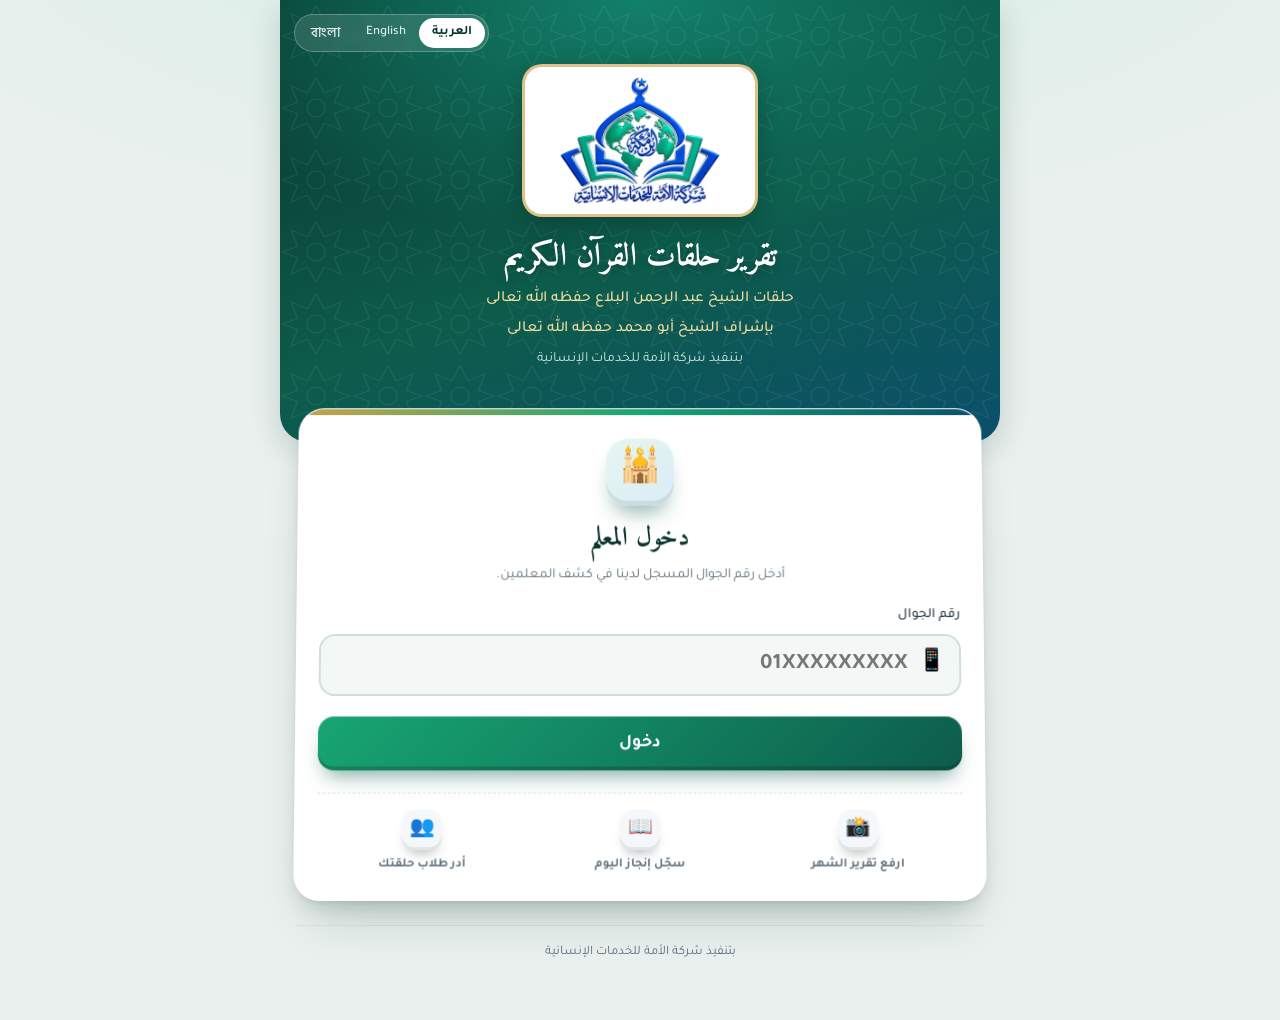
<file: index.html>
<!DOCTYPE html>
<html lang="ar" dir="rtl">
<head>
<meta charset="utf-8">
<meta name="viewport" content="width=device-width, initial-scale=1">
<meta name="robots" content="noindex,nofollow">
<meta name="theme-color" content="#0d5c4b">
<title>تقرير حلقات القرآن الكريم</title>
<link rel="icon" href="assets/logo.webp">
<link rel="manifest" href="manifest.webmanifest">
<link rel="apple-touch-icon" href="assets/icons/apple-touch-icon.png">
<meta name="mobile-web-app-capable" content="yes">
<meta name="apple-mobile-web-app-capable" content="yes">
<meta name="apple-mobile-web-app-status-bar-style" content="black-translucent">
<meta name="apple-mobile-web-app-title" content="حلقات القرآن">

<link rel="preconnect" href="https://fonts.googleapis.com">
<link rel="preconnect" href="https://fonts.gstatic.com" crossorigin>
<link href="https://fonts.googleapis.com/css2?family=Amiri:wght@700&family=Hind+Siliguri:wght@400;500;700&family=Tajawal:wght@400;500;700&display=swap" rel="stylesheet">
<link rel="stylesheet" href="css/style.css?v=21">
</head>
<body data-title="title">
<div class="wrap">
  <header id="brand" class="brand"></header>
  <main>
    <!-- Login -->
    <div id="setup" class="note info notice hidden" data-i18n="setupNeeded"></div>
    <section id="v-login" class="card gate">
      <div class="gate-ic">🕌</div>
      <h2 data-i18n="loginTitle"></h2>
      <p class="sub" data-i18n="loginSub"></p>
      <label class="f" for="phone" data-i18n="phoneLbl"></label>
      <div class="gate-field"><span>📱</span><input id="phone" type="tel" inputmode="tel" autocomplete="tel" placeholder="01XXXXXXXXX" dir="ltr"></div>
      <button id="btnLogin" class="btn" data-i18n="loginBtn"></button>
      <ul class="gate-feat">
        <li><b>📸</b><span data-i18n="gtF1"></span></li>
        <li><b>📖</b><span data-i18n="gtF2"></span></li>
        <li><b>👥</b><span data-i18n="gtF3"></span></li>
      </ul>
    </section>

    <!-- Choose teacher (shared number) -->
    <section id="v-pick" class="card hidden">
      <h2 data-i18n="pickTitle"></h2>
      <p class="sub" data-i18n="pickSub"></p>
      <div id="pickList"></div>
      <button class="btn ghost" onclick="logout()" data-i18n="back"></button>
    </section>

    
    <!-- Teacher app -->
    <section id="v-app" class="hidden">
      <div class="card me">
        <div><h2 id="tName"></h2><small id="tInfo"></small></div>
        <button class="linkbtn" onclick="logout()" data-i18n="logout"></button>
      </div>

      <div id="tKpi" class="stats s4">
        <div class="stat"><b id="kStu">–</b><span data-i18n="abStudents"></span></div>
        <div class="stat ok"><b id="kRep">–</b><span data-i18n="kpiReport"></span></div>
        <div class="stat"><b id="kDays">–</b><span data-i18n="kpiDays"></span></div>
        <div class="stat"><b id="kProg">–</b><span data-i18n="kpiProgs"></span></div>
      </div>
      <a class="abBtn" href="about.html" data-i18n="aboutLink"></a>
      <div class="tabs t4 t5">
        <button id="tabR" class="on" onclick="tab('r')" data-i18n="tabReport"></button>
        <button id="tabD" onclick="tab('d')" data-i18n="tabDaily"></button>
        <button id="tabS" onclick="tab('s')" data-i18n="tabStudents"></button>
        <button id="tabG" onclick="tab('g')" data-i18n="tabPrograms"></button>
        <button id="tabP" onclick="tab('p')" data-i18n="tabProfile"></button>
      </div>

      <div id="paneR">
        <div id="status" class="note"></div>
        <div id="formBox" class="card">
          <label class="f" for="rdate" style="margin-top:0" data-i18n="dateLbl"></label>
          <input id="rdate" type="date">
          <p id="rdateH" class="hd"></p>

          <div class="sec"><span data-i18n="photos"></span><small data-i18n="photosHint"></small></div>
          <div id="photoGrid" class="grid"></div>

          <div class="sec"><span data-i18n="videos"></span><small data-i18n="videosHint"></small></div>
          <div id="videoList"></div>

          <label class="f" for="notes" data-i18n="notesLbl"></label>
          <textarea id="notes" rows="3" maxlength="1000" data-ph="notesPh"></textarea>

          <button id="btnSend" class="btn" data-i18n="send"></button>
        </div>
      </div>

      <div id="paneD" class="hidden">
        <div class="card">
          <h2 data-i18n="dailyTitle"></h2>
          <p class="sub" data-i18n="dailySub"></p>
          <label class="f" for="dDate" data-i18n="dDate"></label>
          <input id="dDate" type="date">
          <p id="dDateH" class="hd"></p>
          <label class="f" for="dAtt" data-i18n="dAtt"></label>
          <input id="dAtt" type="tel" inputmode="numeric" maxlength="3">
          <label class="f" for="dNew" data-i18n="dNew"></label>
          <input id="dNew" type="text" maxlength="200" data-ph="dNewPh">
          <label class="f" for="dRev" data-i18n="dRev"></label>
          <input id="dRev" type="text" maxlength="200" data-ph="dRevPh">
          <label class="f" for="dNote" data-i18n="dNote"></label>
          <textarea id="dNote" rows="2" maxlength="500"></textarea>
          <button id="btnSaveDay" class="btn" data-i18n="dSave"></button>
        </div>
        <h2 style="margin:18px 4px 10px" data-i18n="dRecent"></h2>
        <div id="dList"></div>
      </div>

      <div id="paneS" class="hidden">
        <div class="card">
          <h2 data-i18n="stuTitle"></h2>
          <p class="sub" id="stuCount" style="margin:0 0 4px;font-weight:700;color:var(--pri)"></p>
          <p class="sub" style="margin:0" data-i18n="stuSub"></p>
          <button id="btnAddStu" class="btn" data-i18n="addStudent"></button>
        </div>
        <div id="stuForm" class="card hidden">
          <h2 id="stuFormTitle"></h2>
          <label class="f" for="sName" data-i18n="stuName"></label>
          <input id="sName" type="text">
          <div class="row2">
            <div><label class="f" for="sAge" data-i18n="stuAge"></label><input id="sAge" type="tel" inputmode="numeric" maxlength="2"></div>
            <div><label class="f" for="sJuz" data-i18n="stuJuz"></label><select id="sJuz"></select></div>
          </div>
          <label class="f" for="sPhone" data-i18n="stuPhone"></label>
          <input id="sPhone" type="tel" inputmode="tel">
          <button id="btnSaveStu" class="btn" data-i18n="saveStudent"></button>
          <button class="btn ghost" onclick="closeStuForm()" data-i18n="cancel"></button>
        </div>
        <div id="stuList"></div>
      </div>

      <div id="paneG" class="hidden">
        <div class="card">
          <h2 data-i18n="pgAdd"></h2>
          <div class="fbar">
            <div><label class="f" for="gType" data-i18n="pgType"></label><select id="gType"><option value="program" data-i18n="pgProgram"></option><option value="activity" data-i18n="pgActivity"></option></select></div>
            <div><label class="f" for="gStatus" data-i18n="pgStatus"></label><select id="gStatus"><option value="planned" data-i18n="pgPlanned"></option><option value="running" data-i18n="pgRunning"></option><option value="done" data-i18n="pgDone"></option></select></div>
            <div><label class="f" for="gDate" data-i18n="pgDate"></label><input id="gDate" type="date"></div>
          </div>
          <label class="f" for="gTitle" data-i18n="pgTitleLbl"></label><input id="gTitle" type="text">
          <label class="f" for="gDesc" data-i18n="pgDesc"></label><textarea id="gDesc" rows="3"></textarea>
          <label class="f" for="gPrize" data-i18n="pgPrize"></label><input id="gPrize" type="text">
          <label class="f" for="gWinners" data-i18n="pgWinners"></label><input id="gWinners" type="text">
          <button id="btnProg" class="btn" data-i18n="pgSave"></button>
          <button id="btnProgCancel" class="btn ghost hidden" data-i18n="cancel"></button>
        </div>
        <div id="gList"></div>
      </div>

      <div id="paneP" class="card hidden">
        <h2 data-i18n="profTitle"></h2>
        <p class="sub" data-i18n="profSub"></p>
        <label class="f" for="pName" data-i18n="nameLbl"></label>
        <input id="pName" type="text">
        <label class="f" for="pPhone" data-i18n="phoneLbl"></label>
        <input id="pPhone" type="tel" inputmode="tel">
        <label class="f" for="pMail" data-i18n="emailLbl"></label>
        <input id="pMail" type="email">
        <button id="btnSave" class="btn" data-i18n="saveBtn"></button>
        <a class="btn ghost" href="file.html" style="text-align:center;text-decoration:none" data-i18n="myFile"></a>
      </div>
    </section>
  
<div id="busy" class="overlay hidden">
  <div class="box">
    <b id="busyTitle"></b>
    <div class="bar"><i id="busyBar"></i></div>
    <div id="busyTxt" style="color:#5d6b64;font-size:14px"></div>
    <div style="font-size:13px;color:#a63d2f;margin-top:10px" data-i18n="doNotClose"></div>
  </div>
</div>

  </main>
  <footer class="ft" data-i18n="brandCo"></footer>
</div>
<div id="toast" class="hidden"></div>
<script src="js/config.js?v=2"></script>
<script src="js/i18n.js?v=20"></script>
<script src="js/i18n2.js?v=20"></script>
<script src="js/common.js?v=20"></script>
<script src="js/teacher.js?v=20"></script>
</body>
</html>
</file>
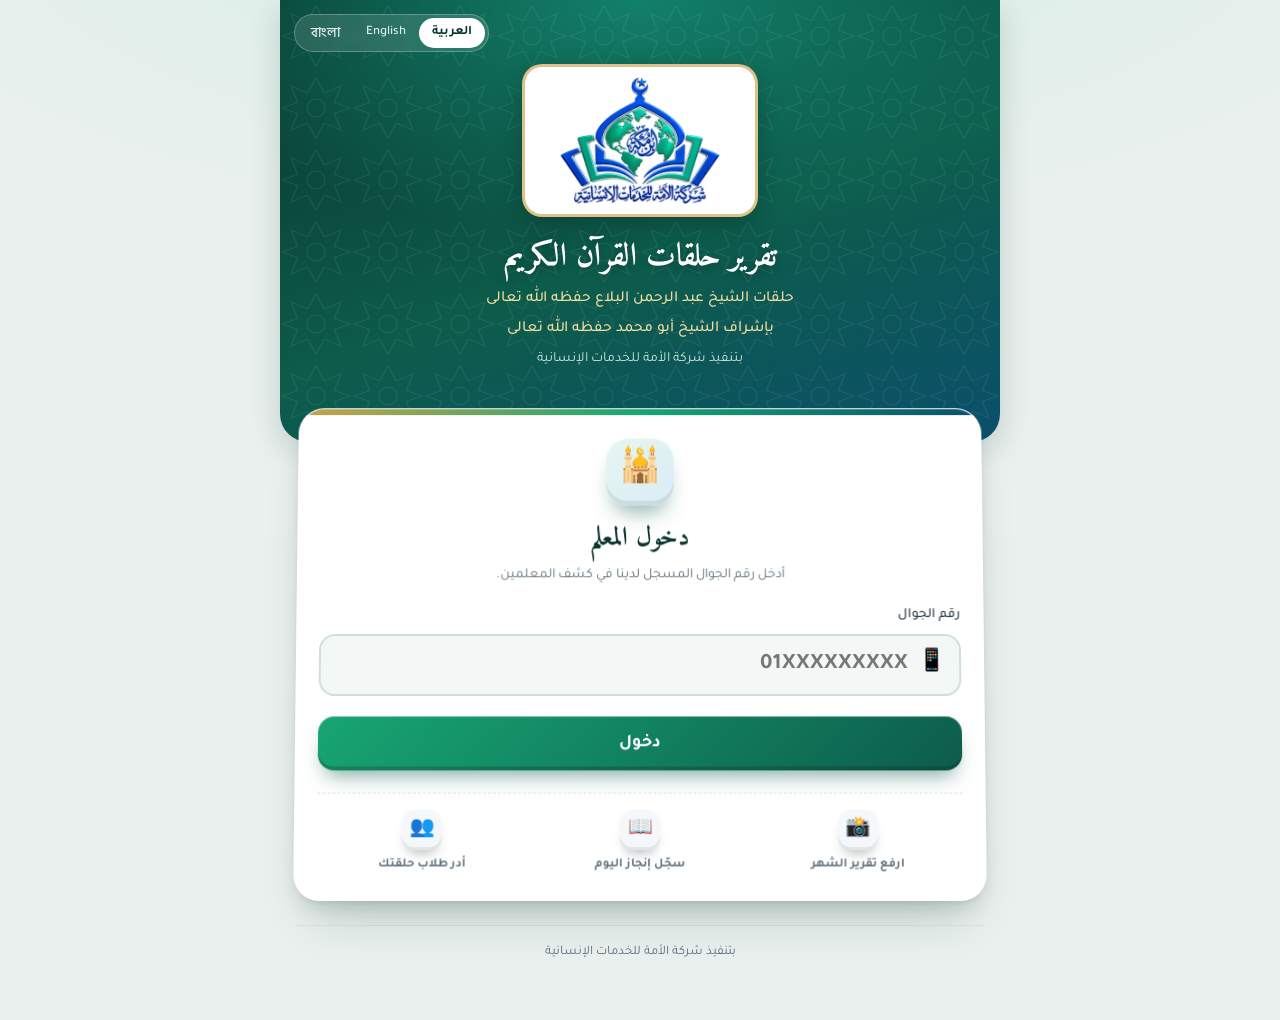
<file: about.html>
<!DOCTYPE html>
<html lang="ar" dir="rtl">
<head>
<meta charset="utf-8">
<meta name="viewport" content="width=device-width, initial-scale=1">
<meta name="robots" content="noindex,nofollow">
<meta name="theme-color" content="#0d5c4b">
<title>عن حلقات القرآن الكريم</title>
<link rel="icon" href="assets/logo.webp">
<link rel="manifest" href="manifest.webmanifest">
<link rel="apple-touch-icon" href="assets/icons/apple-touch-icon.png">
<meta name="mobile-web-app-capable" content="yes">
<meta name="apple-mobile-web-app-capable" content="yes">
<meta name="apple-mobile-web-app-status-bar-style" content="black-translucent">
<meta name="apple-mobile-web-app-title" content="حلقات القرآن">

<link rel="preconnect" href="https://fonts.googleapis.com">
<link rel="preconnect" href="https://fonts.gstatic.com" crossorigin>
<link href="https://fonts.googleapis.com/css2?family=Amiri:wght@700&family=Hind+Siliguri:wght@400;500;700&family=Tajawal:wght@400;500;700&display=swap" rel="stylesheet">
<link rel="stylesheet" href="css/style.css?v=21">
</head>
<body data-title="navAbout">
<div class="wrap wide">
  <header id="brand" class="brand"></header>
  <main>
    <nav id="topnav" class="topnav"></nav>
    <div id="content">
      <div class="card ab-hero"><h2 data-i18n="abHero"></h2><p data-i18n="abHeroSub"></p></div>
      <h3 class="ab-h" data-i18n="abStats"></h3>
      <div id="abStatsBox" class="stats s4 ab-stats"></div>
      <div id="abSections"></div>
      <h3 class="ab-h" data-i18n="abAchieve"></h3>
      <div id="abProgs"></div>
      <a class="btn ghost" href="index.html" style="text-align:center;text-decoration:none" data-i18n="abLogin"></a>
    </div>
  </main>
  <footer class="ft" data-i18n="brandCo"></footer>
</div>
<div id="toast" class="hidden"></div>
<script src="js/config.js?v=2"></script>
<script src="js/i18n.js?v=20"></script>
<script src="js/i18n2.js?v=20"></script>
<script src="js/common.js?v=20"></script>
<script src="js/about.js?v=20"></script>
</body>
</html>
</file>
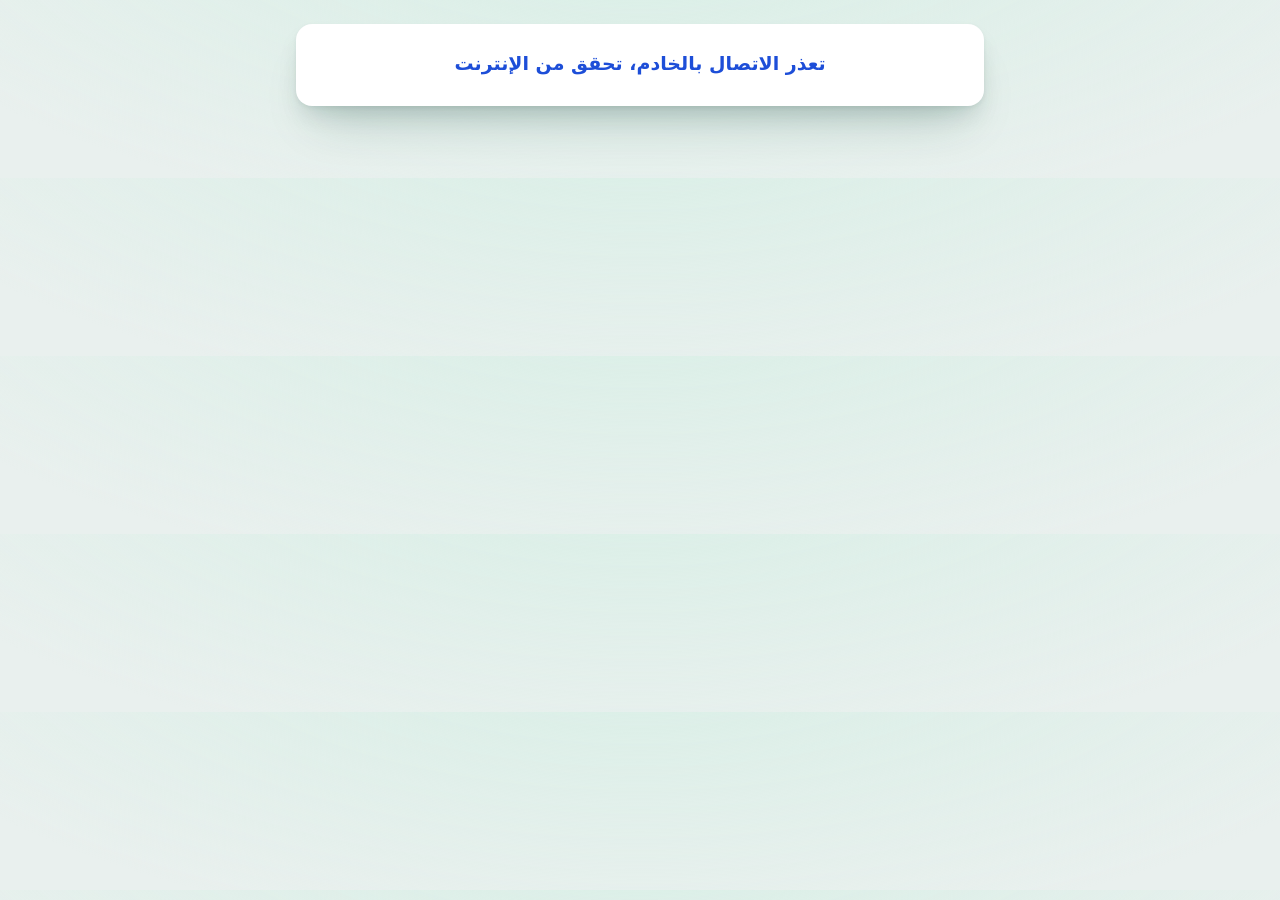
<file: access.html>
<!DOCTYPE html><html lang="ar" dir="rtl"><head><meta charset="utf-8"><meta name="viewport" content="width=device-width, initial-scale=1"><meta name="robots" content="noindex,nofollow"><title>...</title><link rel="stylesheet" href="css/style.css?v=21"></head>
<body data-title="title"><div class="wrap"><main><div class="card" style="text-align:center;margin-top:60px"><h2 id="m" data-i18n="accessOpening"></h2></div></main></div><div id="toast" class="hidden"></div>
<script src="js/config.js?v=2"></script><script src="js/i18n.js?v=20"></script><script src="js/i18n2.js?v=20"></script><script src="js/common.js?v=20"></script><script src="js/access.js?v=20"></script></body></html>
</file>
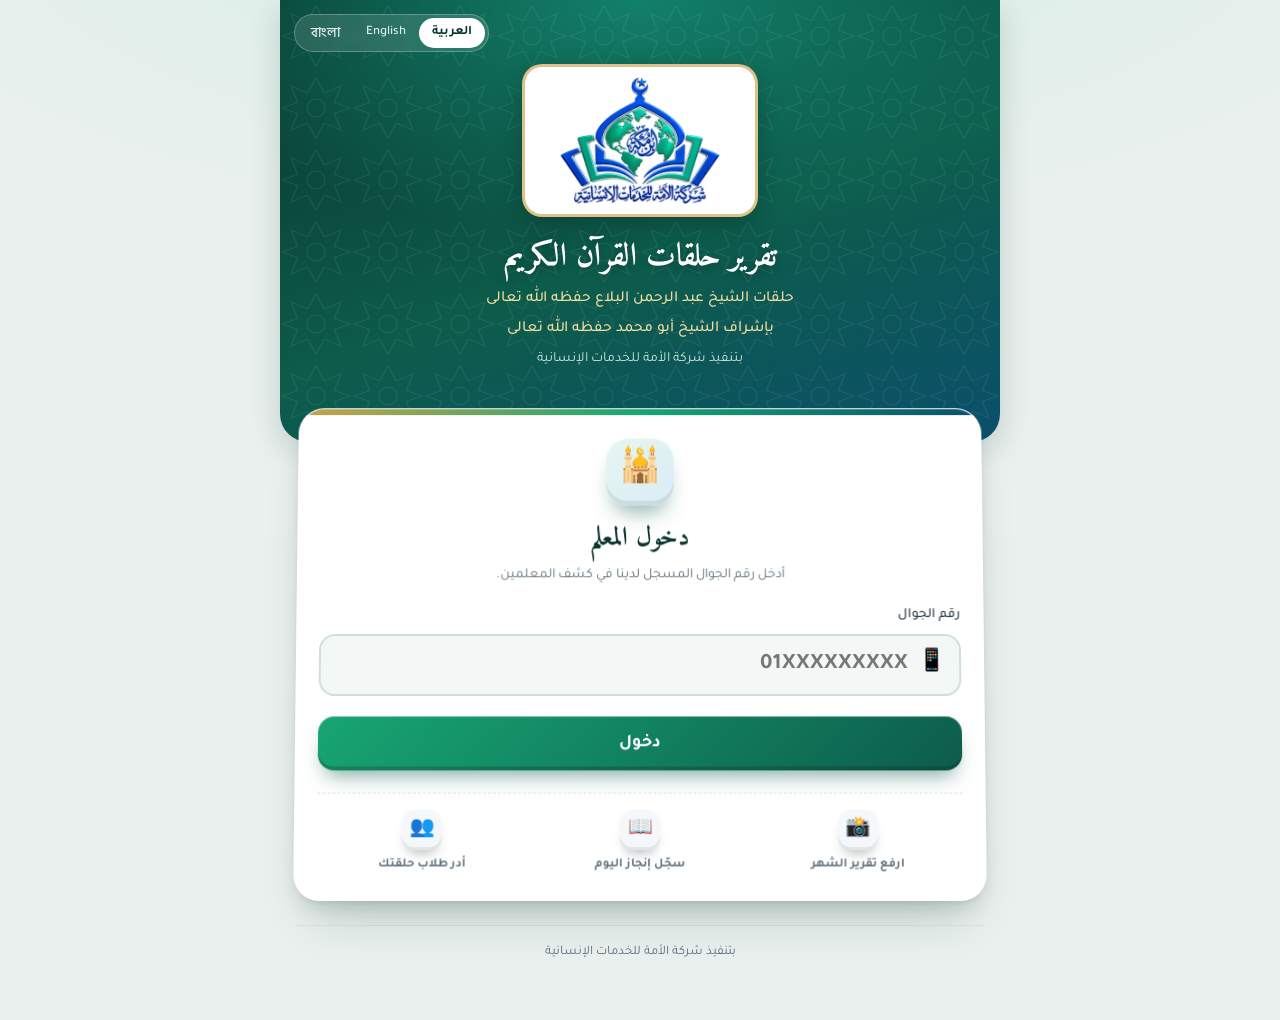
<file: admin.html>
<!DOCTYPE html>
<html lang="ar" dir="rtl">
<head>
<meta charset="utf-8">
<meta name="viewport" content="width=device-width, initial-scale=1">
<meta name="robots" content="noindex,nofollow">
<meta name="theme-color" content="#0d5c4b">
<title>تقرير حلقات القرآن الكريم</title>
<link rel="icon" href="assets/logo.webp">
<link rel="manifest" href="manifest.webmanifest">
<link rel="apple-touch-icon" href="assets/icons/apple-touch-icon.png">
<meta name="mobile-web-app-capable" content="yes">
<meta name="apple-mobile-web-app-capable" content="yes">
<meta name="apple-mobile-web-app-status-bar-style" content="black-translucent">
<meta name="apple-mobile-web-app-title" content="حلقات القرآن">

<link rel="preconnect" href="https://fonts.googleapis.com">
<link rel="preconnect" href="https://fonts.gstatic.com" crossorigin>
<link href="https://fonts.googleapis.com/css2?family=Amiri:wght@700&family=Hind+Siliguri:wght@400;500;700&family=Tajawal:wght@400;500;700&display=swap" rel="stylesheet">
<link rel="stylesheet" href="css/style.css?v=21">
</head>
<body data-title="navDash">
<div class="wrap wide">
  <header id="brand" class="brand"></header>
  <main>
    <nav id="topnav" class="topnav"></nav>
    <div id="content">
      <div class="card dfilter">
        <div class="fbar">
          <div><label class="f" for="aYear" data-i18n="year"></label><select id="aYear"></select></div>
          <div><label class="f" for="aMonth" data-i18n="month"></label><select id="aMonth"></select></div>
          <div class="grow"><label class="f" for="aSearch" data-i18n="search"></label><input id="aSearch" type="text" data-ph="searchPh"></div>
        </div>
        <details id="aExport" class="hidden dexp"><summary data-i18n="exportTitle"></summary>
          <div class="dexp-b"><button id="exAll" class="btn ghost" data-i18n="exAll"></button><button id="exRep" class="btn ghost" data-i18n="exRep"></button></div>
        </details>
      </div>
      <div id="aStats" class="hidden">
        <div class="stats">
          <div class="stat"><b id="sTotal">0</b><span data-i18n="total"></span></div>
          <div class="stat ok"><b id="sDone">0</b><span data-i18n="done"></span></div>
          <div class="stat no"><b id="sMiss">0</b><span data-i18n="miss"></span></div>
        </div>
        <div class="meter"><i id="sBar" style="width:0"></i></div>
        <div class="tabs">
          <button id="fAll" class="on" data-i18n="fAll"></button>
          <button id="fDone" data-i18n="done"></button>
          <button id="fMiss" data-i18n="miss"></button>
        </div>
      </div>
      <div id="aList"></div>
    </div>
  </main>
  <footer class="ft" data-i18n="brandCo"></footer>
</div>
<div id="toast" class="hidden"></div>
<script src="js/config.js?v=2"></script>
<script src="js/i18n.js?v=20"></script>
<script src="js/i18n2.js?v=20"></script>
<script src="js/common.js?v=20"></script>
<script src="js/admin.js?v=20"></script>
</body>
</html>
</file>
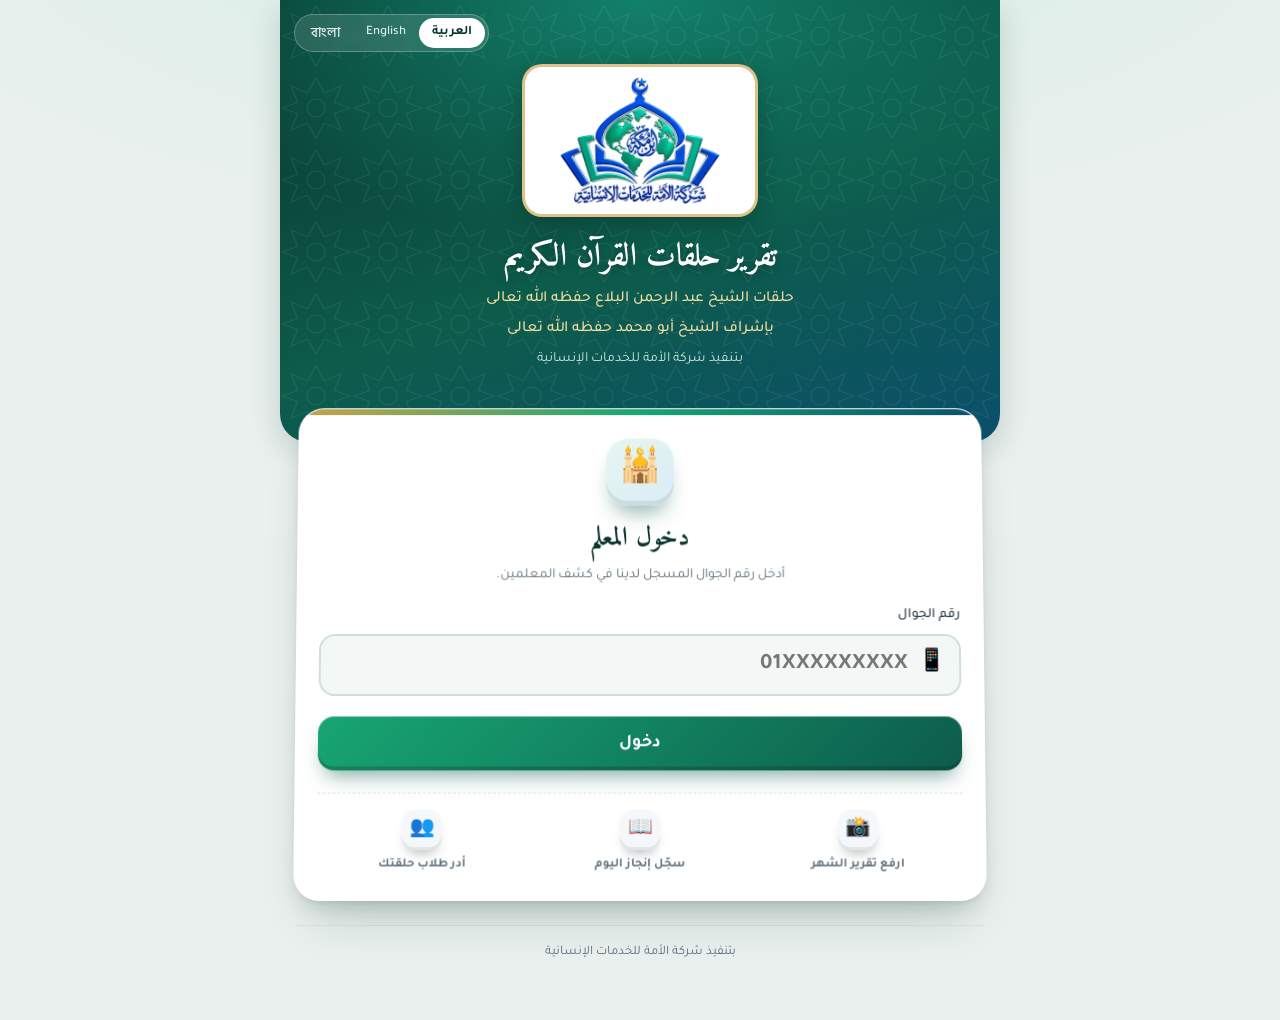
<file: docs.html>
<!DOCTYPE html>
<html lang="ar" dir="rtl">
<head>
<meta charset="utf-8">
<meta name="viewport" content="width=device-width, initial-scale=1">
<meta name="robots" content="noindex,nofollow">
<meta name="theme-color" content="#0d5c4b">
<title>تقرير حلقات القرآن الكريم</title>
<link rel="icon" href="assets/logo.webp">
<link rel="manifest" href="manifest.webmanifest">
<link rel="apple-touch-icon" href="assets/icons/apple-touch-icon.png">
<meta name="mobile-web-app-capable" content="yes">
<meta name="apple-mobile-web-app-capable" content="yes">
<meta name="apple-mobile-web-app-status-bar-style" content="black-translucent">
<meta name="apple-mobile-web-app-title" content="حلقات القرآن">

<link rel="preconnect" href="https://fonts.googleapis.com">
<link rel="preconnect" href="https://fonts.gstatic.com" crossorigin>
<link href="https://fonts.googleapis.com/css2?family=Amiri:wght@700&family=Hind+Siliguri:wght@400;500;700&family=Tajawal:wght@400;500;700&display=swap" rel="stylesheet">
<link rel="stylesheet" href="css/style.css?v=21">
</head>
<body data-title="dpTitle">
<div class="wrap wide">
  <header id="brand" class="brand"></header>
  <main>
    <nav id="topnav" class="topnav"></nav>
    <div id="content">
      <div class="card">
        <h2 class="ptitle" data-i18n="dpTitle"></h2>
        <p class="sub" style="margin:0" data-i18n="dpSub"></p>
      </div>
      <div class="stats">
        <div class="stat blue"><b id="tReports">0</b><span data-i18n="dpReports"></span></div>
        <div class="stat ok"><b id="tPhotos">0</b><span data-i18n="photos"></span></div>
        <div class="stat"><b id="tVideos">0</b><span data-i18n="videos"></span></div>
      </div>
      <div class="card">
        <div class="fbar">
          <div><label class="f" for="dYear" data-i18n="year"></label><select id="dYear"></select></div>
          <div><label class="f" for="dMonth" data-i18n="month"></label><select id="dMonth"></select></div>
          <div><label class="f" for="dSearch" data-i18n="search"></label><input id="dSearch" type="text" data-ph="searchPh"></div>
        </div>
        <div class="tabs" style="margin:16px 0 0">
          <button id="fAll" class="on" data-i18n="fAll"></button>
          <button id="fPhotos" data-i18n="photos"></button>
          <button id="fVideos" data-i18n="videos"></button>
        </div>
      </div>
      <div class="card" id="roster">
        <div class="rgrid">
          <div class="rcol ok"><h4><span id="rOkN">0</span> <span data-i18n="rosterDone"></span></h4><div id="rOk" class="chips"></div></div>
          <div class="rcol no"><h4><span id="rNoN">0</span> <span data-i18n="rosterMiss"></span></h4><div id="rNo" class="chips"></div></div>
        </div>
      </div>
      <div id="dList"></div>
    </div>
    <div id="lb" class="lb hidden">
      <a id="lbOpen" target="_blank" rel="noopener" onclick="event.stopPropagation()" data-i18n="openFull"></a>
      <button class="nv pv" id="lbPrev" aria-label="prev">❮</button>
      <img id="lbImg" alt="">
      <button class="nv nx" id="lbNext" aria-label="next">❯</button>
      <div class="cnt" id="lbN"></div>
    </div>
  </main>
  <footer class="ft" data-i18n="brandCo"></footer>
</div>
<div id="toast" class="hidden"></div>
<script src="js/config.js?v=2"></script>
<script src="js/i18n.js?v=20"></script>
<script src="js/i18n2.js?v=20"></script>
<script src="js/common.js?v=20"></script>
<script src="js/docs.js?v=20"></script>
</body>
</html>
</file>
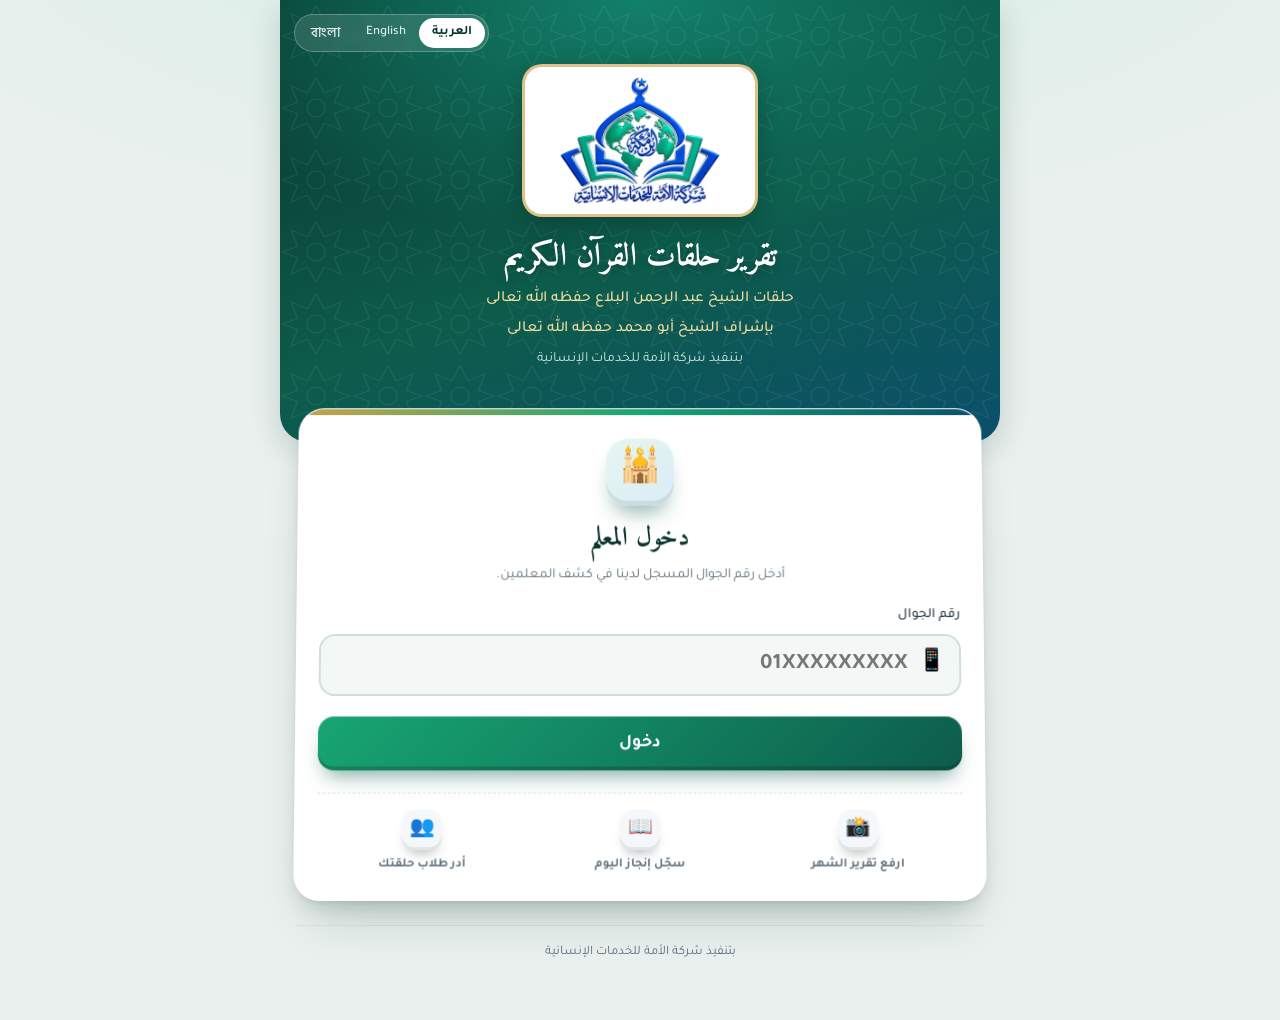
<file: file.html>
<!DOCTYPE html>
<html lang="ar" dir="rtl">
<head>
<meta charset="utf-8">
<meta name="viewport" content="width=device-width, initial-scale=1">
<meta name="robots" content="noindex,nofollow">
<meta name="theme-color" content="#0d5c4b">
<title>ملف الحلقة</title>
<link rel="icon" href="assets/logo.webp">
<link rel="manifest" href="manifest.webmanifest">
<link rel="apple-touch-icon" href="assets/icons/apple-touch-icon.png">
<meta name="mobile-web-app-capable" content="yes">
<meta name="apple-mobile-web-app-capable" content="yes">
<meta name="apple-mobile-web-app-status-bar-style" content="black-translucent">
<meta name="apple-mobile-web-app-title" content="حلقات القرآن">

<link rel="preconnect" href="https://fonts.googleapis.com">
<link rel="preconnect" href="https://fonts.gstatic.com" crossorigin>
<link href="https://fonts.googleapis.com/css2?family=Amiri:wght@700&family=Hind+Siliguri:wght@400;500;700&family=Tajawal:wght@400;500;700&display=swap" rel="stylesheet">
<link rel="stylesheet" href="css/style.css?v=21">
</head>
<body data-title="fileTitle">
<div class="wrap wide">
  <header id="brand" class="brand"></header>
  <main>
    <nav id="topnav" class="topnav"></nav>
    <div id="content">
      <div class="card me"><div><h2 id="fName"></h2><small id="fInfo"></small></div><a id="fBack" class="linkbtn" href="#" data-i18n="fileBack"></a></div>
      <div class="stats">
        <div class="stat blue"><b id="fR">0</b><span data-i18n="abReports"></span></div>
        <div class="stat ok"><b id="fP">0</b><span data-i18n="photos"></span></div>
        <div class="stat"><b id="fV">0</b><span data-i18n="videos"></span></div>
      </div>
      <a id="fDrive" class="btn ghost hidden" target="_blank" rel="noopener" style="text-align:center;text-decoration:none" data-i18n="fileDrive"></a>
      <div id="fList" style="margin-top:16px"></div>
    </div>
    <div id="lb" class="lb hidden">
      <a id="lbOpen" target="_blank" rel="noopener" onclick="event.stopPropagation()" data-i18n="openFull"></a>
      <button class="nv pv" id="lbPrev" aria-label="prev">❮</button>
      <img id="lbImg" alt="">
      <button class="nv nx" id="lbNext" aria-label="next">❯</button>
      <div class="cnt" id="lbN"></div>
    </div>
  </main>
  <footer class="ft" data-i18n="brandCo"></footer>
</div>
<div id="toast" class="hidden"></div>
<script src="js/config.js?v=2"></script>
<script src="js/i18n.js?v=20"></script>
<script src="js/i18n2.js?v=20"></script>
<script src="js/common.js?v=20"></script>
<script src="js/file.js?v=20"></script>
</body>
</html>
</file>
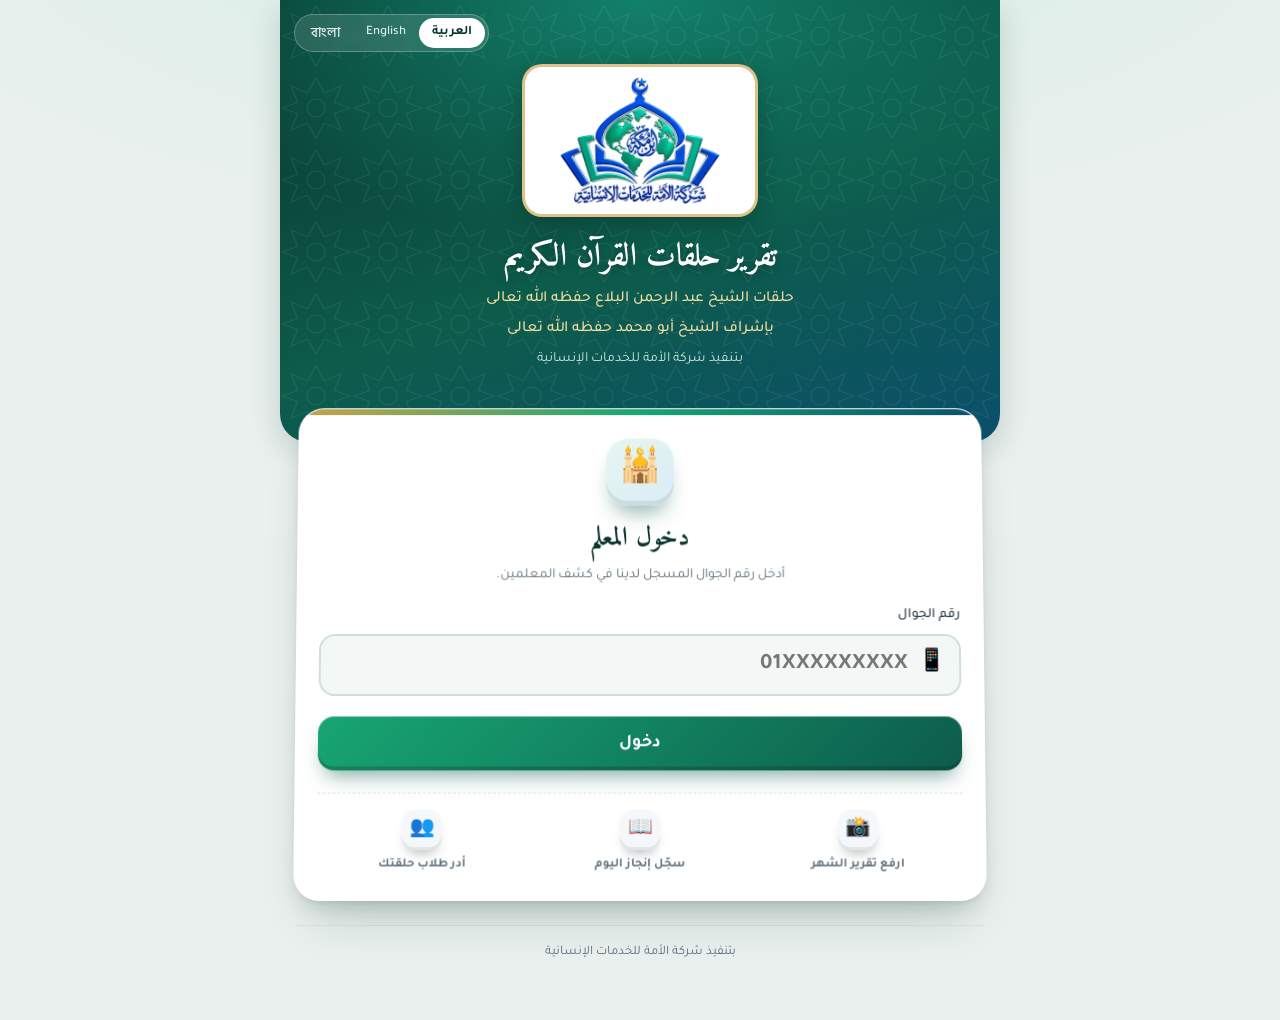
<file: insights.html>
<!DOCTYPE html>
<html lang="ar" dir="rtl">
<head>
<meta charset="utf-8">
<meta name="viewport" content="width=device-width, initial-scale=1">
<meta name="robots" content="noindex,nofollow">
<meta name="theme-color" content="#0d5c4b">
<title>الرسوم والتحليلات</title>
<link rel="icon" href="assets/logo.webp">
<link rel="manifest" href="manifest.webmanifest">
<link rel="apple-touch-icon" href="assets/icons/apple-touch-icon.png">
<meta name="mobile-web-app-capable" content="yes">
<meta name="apple-mobile-web-app-capable" content="yes">
<meta name="apple-mobile-web-app-status-bar-style" content="black-translucent">
<meta name="apple-mobile-web-app-title" content="حلقات القرآن">

<link rel="preconnect" href="https://fonts.googleapis.com">
<link rel="preconnect" href="https://fonts.gstatic.com" crossorigin>
<link href="https://fonts.googleapis.com/css2?family=Amiri:wght@700&family=Hind+Siliguri:wght@400;500;700&family=Tajawal:wght@400;500;700&display=swap" rel="stylesheet">
<link rel="stylesheet" href="css/style.css?v=21">
</head>
<body data-title="navInsights">
<div class="wrap wide">
  <header id="brand" class="brand"></header>
  <main>
    <nav id="topnav" class="topnav"></nav>
    <div id="content">
      <div class="card me"><div><h2 data-i18n="inTitle"></h2><small data-i18n="inSub"></small></div></div>
      <div class="card"><div class="fbar">
        <div><label class="f" for="iYear" data-i18n="year"></label><select id="iYear"></select></div>
        <div><label class="f" for="iMonth" data-i18n="month"></label><select id="iMonth"></select></div>
      </div></div>
      <div id="iExport" class="card hidden">
        <h2 data-i18n="mrTitle"></h2><p class="sub" data-i18n="mrHint"></p>
        <div class="fbar"><div><button id="mrX" class="btn ghost" style="margin-top:0" data-i18n="mrExcel"></button></div><div><button id="mrP" class="btn" style="margin-top:0" data-i18n="mrPdf"></button></div></div>
      </div>
      <div id="iKpi" class="stats s4"></div>
      <div class="cgrid">
        <div class="card cc"><h3 data-i18n="inStatus"></h3><div id="cStatus"></div></div>
        <div class="card cc"><h3 data-i18n="inProgs"></h3><div id="cProgSrc"></div></div>
        <div class="card cc wide"><h3 data-i18n="inTrend"></h3><div id="cTrend"></div></div>
        <div class="card cc"><h3 data-i18n="inMap"></h3><div id="cMap"></div><p id="mapNote" class="sub"></p></div>
        <div class="card cc"><h3 data-i18n="inAreas"></h3><div id="cAreas"></div></div>
        <div class="card cc"><h3 data-i18n="inJuz"></h3><div id="cJuz"></div></div>
        <div class="card cc"><h3 data-i18n="inAge"></h3><div id="cAge"></div></div>
        <div class="card cc wide"><h3 data-i18n="inDaily"></h3><div id="cDaily"></div></div>
        <div class="card cc"><h3 data-i18n="inProgType"></h3><div id="cProgType"></div></div>
        <div class="card cc"><h3 data-i18n="inTop"></h3><div id="cTop"></div></div>
      </div>
    </div>
    </main>
  <footer class="ft" data-i18n="brandCo"></footer>
</div>
<div id="toast" class="hidden"></div>
<script src="js/config.js?v=2"></script>
<script src="js/i18n.js?v=20"></script>
<script src="js/i18n2.js?v=20"></script>
<script src="js/common.js?v=20"></script>
<script src="js/charts.js?v=20"></script>
<script src="js/insights.js?v=20"></script>
</body>
</html>
</file>
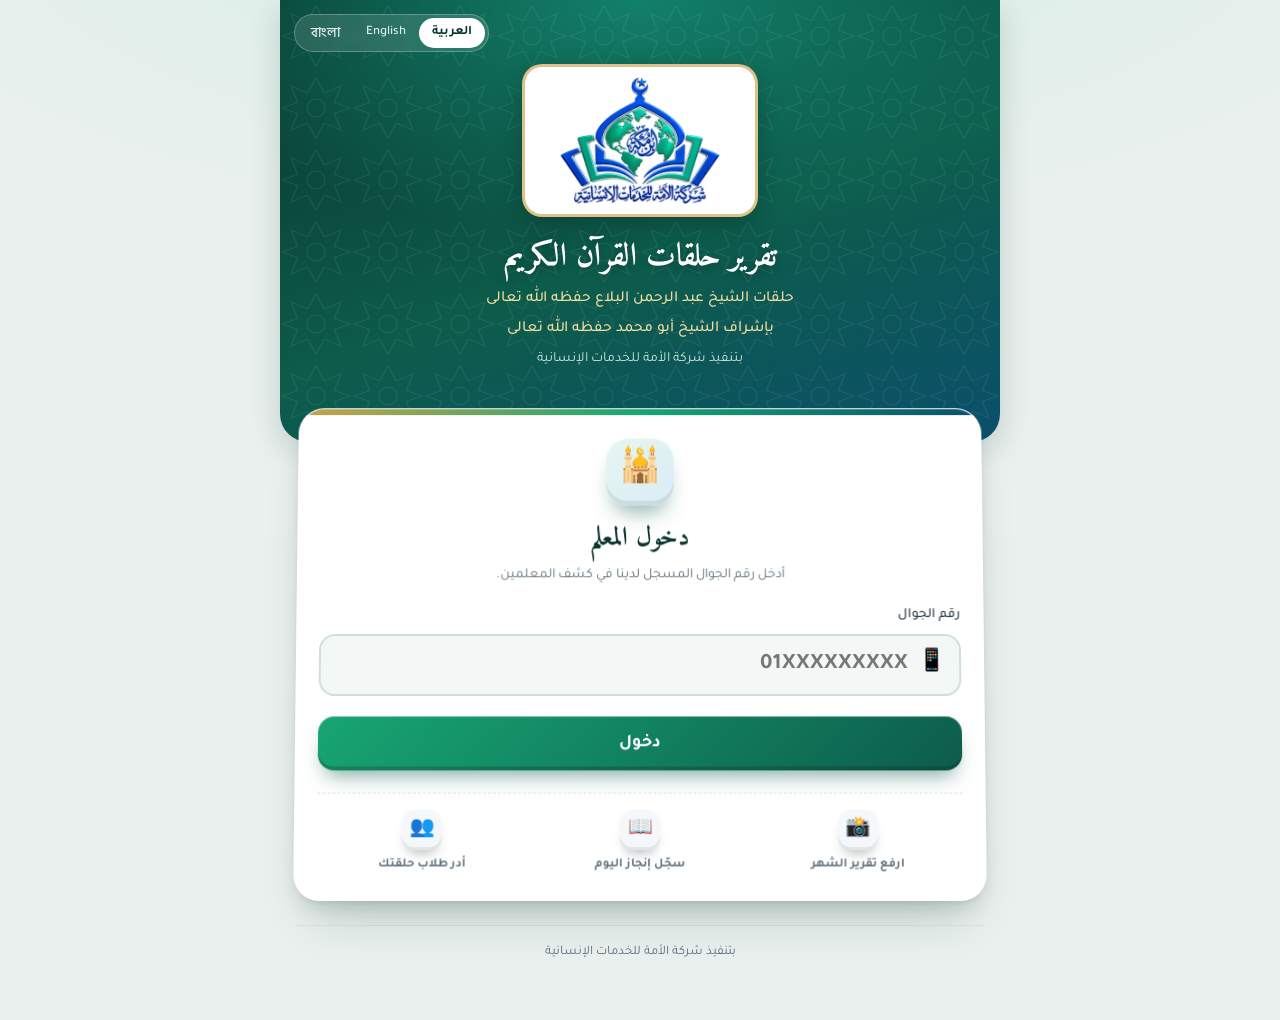
<file: links.html>
<!DOCTYPE html>
<html lang="ar" dir="rtl">
<head>
<meta charset="utf-8">
<meta name="viewport" content="width=device-width, initial-scale=1">
<meta name="robots" content="noindex,nofollow">
<meta name="theme-color" content="#0d5c4b">
<title>تقرير حلقات القرآن الكريم</title>
<link rel="icon" href="assets/logo.webp">
<link rel="manifest" href="manifest.webmanifest">
<link rel="apple-touch-icon" href="assets/icons/apple-touch-icon.png">
<meta name="mobile-web-app-capable" content="yes">
<meta name="apple-mobile-web-app-capable" content="yes">
<meta name="apple-mobile-web-app-status-bar-style" content="black-translucent">
<meta name="apple-mobile-web-app-title" content="حلقات القرآن">

<link rel="preconnect" href="https://fonts.googleapis.com">
<link rel="preconnect" href="https://fonts.gstatic.com" crossorigin>
<link href="https://fonts.googleapis.com/css2?family=Amiri:wght@700&family=Hind+Siliguri:wght@400;500;700&family=Tajawal:wght@400;500;700&display=swap" rel="stylesheet">
<link rel="stylesheet" href="css/style.css?v=21">
</head>
<body data-title="tpTitle">
<div class="wrap wide">
  <header id="brand" class="brand"></header>
  <main>
    <nav id="topnav" class="topnav"></nav>
    <div id="content">
      <div class="card">
        <h2 class="ptitle" data-i18n="lkTitle"></h2>
        <p class="sub" style="margin:0" data-i18n="lkSub"></p>
      </div>
      <section class="sc-hero">
        <div class="sc-ic">🔗</div>
        <h3 data-i18n="spTitle2"></h3>
        <p data-i18n="spSub2"></p>
        <div id="spList"></div>
        <details class="sc-add"><summary data-i18n="spMore"></summary>
          <div class="fbar" style="margin-top:10px"><input id="spName" type="text" data-ph="spNamePh"><button id="spAdd" class="btn" data-i18n="spAdd"></button></div>
        </details>
      </section>
      <details class="card sc-drive">
        <summary data-i18n="lkDriveTitle"></summary>
      <div class="card">
        <h3 data-i18n="lkMonths"></h3>
        <p class="sub" data-i18n="lkMonthsSub"></p>
        <div id="lkMonths" class="cgrid"></div>
        <div class="fbar" style="margin-top:14px"><button id="lkRootCopy" class="btn ghost" data-i18n="lkRoot"></button></div>
      </div>
      <div class="card">
        <div class="fbar">
          <div><label class="f" for="lkMonth" data-i18n="month"></label><select id="lkMonth"></select></div>
          <div><label class="f" for="lkSearch" data-i18n="search"></label><input id="lkSearch" type="text" data-ph="searchPh"></div>
        </div>
      </div>
      <div id="lkList"></div>
      </details>
    </div>
  </main>
  <footer class="ft" data-i18n="brandCo"></footer>
</div>
<div id="toast" class="hidden"></div>
<script src="js/config.js?v=2"></script>
<script src="js/i18n.js?v=20"></script>
<script src="js/i18n2.js?v=20"></script>
<script src="js/common.js?v=20"></script>
<script src="js/links.js?v=20"></script>
</body>
</html>
</file>
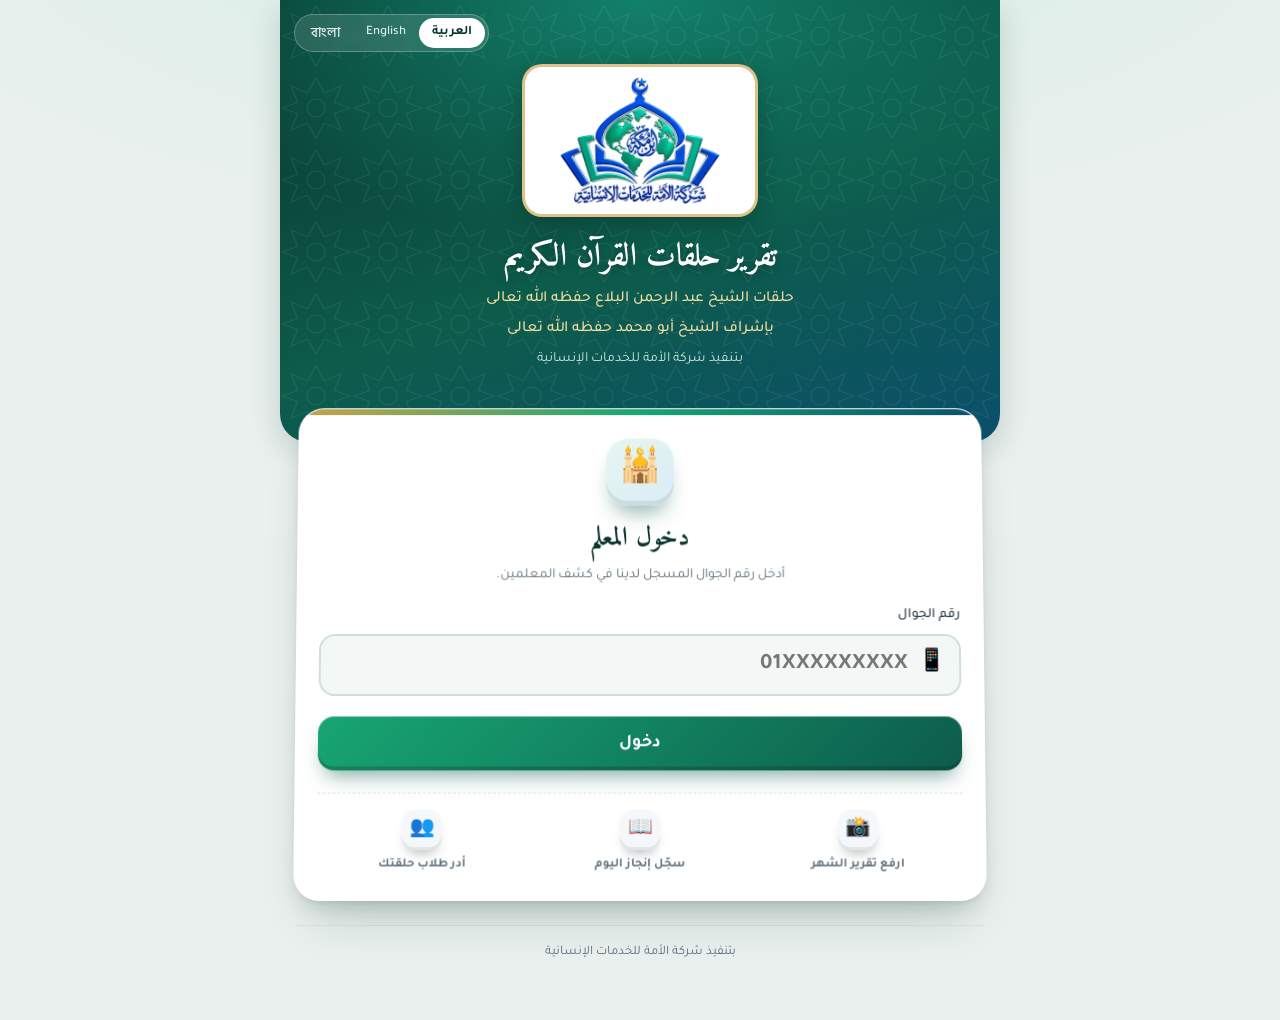
<file: manage.html>
<!DOCTYPE html>
<html lang="ar" dir="rtl">
<head>
<meta charset="utf-8">
<meta name="viewport" content="width=device-width, initial-scale=1">
<meta name="robots" content="noindex,nofollow">
<meta name="theme-color" content="#0d5c4b">
<title>إدارة النظام</title>
<link rel="icon" href="assets/logo.webp">
<link rel="manifest" href="manifest.webmanifest">
<link rel="apple-touch-icon" href="assets/icons/apple-touch-icon.png">
<meta name="mobile-web-app-capable" content="yes">
<meta name="apple-mobile-web-app-capable" content="yes">
<meta name="apple-mobile-web-app-status-bar-style" content="black-translucent">
<meta name="apple-mobile-web-app-title" content="حلقات القرآن">

<link rel="preconnect" href="https://fonts.googleapis.com">
<link rel="preconnect" href="https://fonts.gstatic.com" crossorigin>
<link href="https://fonts.googleapis.com/css2?family=Amiri:wght@700&family=Hind+Siliguri:wght@400;500;700&family=Tajawal:wght@400;500;700&display=swap" rel="stylesheet">
<link rel="stylesheet" href="css/style.css?v=21">
</head>
<body data-title="navManage">
<div class="wrap wide">
  <header id="brand" class="brand"></header>
  <main>
    <nav id="topnav" class="topnav"></nav>
    <div id="content">
      <div class="card me"><div><h2 data-i18n="mgTitle"></h2></div></div>
      <div class="tabs t3">
        <button id="mT" class="on" data-i18n="mgTeachers"></button>
        <button id="mU" data-i18n="mgUsers"></button>
        <button id="mA" data-i18n="mgAbout"></button>
      </div>

      <div id="pT">
        <div class="card">
          <h2 data-i18n="addTeacher"></h2><p class="sub" data-i18n="addTeacherHint"></p>
          <label class="f" for="tName" data-i18n="tName"></label><input id="tName" type="text">
          <label class="f" for="tPhone" data-i18n="tPhone"></label><input id="tPhone" type="tel" inputmode="tel">
          <label class="f" for="tMail" data-i18n="tMail"></label><input id="tMail" type="email">
          <div class="fbar" style="margin-top:4px">
            <div><label class="f" for="tRegion" data-i18n="tRegion"></label><input id="tRegion" type="text"></div>
            <div><label class="f" for="tJiha" data-i18n="tJiha"></label><input id="tJiha" type="text"></div>
          </div>
          <div class="fbar">
            <div><label class="f" for="tHalaqa" data-i18n="tHalaqa"></label><input id="tHalaqa" type="text"></div>
            <div><label class="f" for="tStudents" data-i18n="tStudents"></label><input id="tStudents" type="number" min="0"></div>
          </div>
          <button id="btnTeacher" class="btn" data-i18n="addBtn"></button>
        </div>
        <div class="card">
          <h2 data-i18n="mailTitle"></h2><p class="sub" data-i18n="mailHint"></p>
          <button id="btnMail" class="btn ghost" data-i18n="mailSend"></button>
          <p id="mailRes" class="sub" style="margin-top:12px"></p>
        </div>
      </div>

      <div id="pU" class="hidden">
        <div class="card">
          <h2 data-i18n="addUser"></h2><p class="sub" data-i18n="usersHint"></p>
          <label class="f" for="uCode" data-i18n="userCode"></label><input id="uCode" type="text" inputmode="numeric">
          <label class="f" for="uName" data-i18n="userName"></label><input id="uName" type="text">
          <label class="f" for="uRole" data-i18n="userRole"></label><select id="uRole"></select>
          <button id="btnUser" class="btn" data-i18n="pgSave"></button>
        </div>
        <div id="uList"></div>
      </div>

      <div id="pA" class="hidden">
        <div class="card">
          <h2 data-i18n="mgAbout"></h2><p class="sub" data-i18n="aboutEditHint"></p>
          <label class="f" for="abKey" data-i18n="aboutSection"></label><select id="abKey"></select>
          <label class="f" for="abAr">العربية</label><textarea id="abAr" rows="4" dir="rtl"></textarea>
          <label class="f" for="abEn">English</label><textarea id="abEn" rows="4" dir="ltr"></textarea>
          <label class="f" for="abBn">বাংলা</label><textarea id="abBn" rows="4" dir="ltr"></textarea>
          <button id="btnAbout" class="btn" data-i18n="saveText"></button>
        </div>
      </div>
    </div>
  </main>
  <footer class="ft" data-i18n="brandCo"></footer>
</div>
<div id="toast" class="hidden"></div>
<script src="js/config.js?v=2"></script>
<script src="js/i18n.js?v=20"></script>
<script src="js/i18n2.js?v=20"></script>
<script src="js/common.js?v=20"></script>
<script src="js/manage.js?v=20"></script>
</body>
</html>
</file>
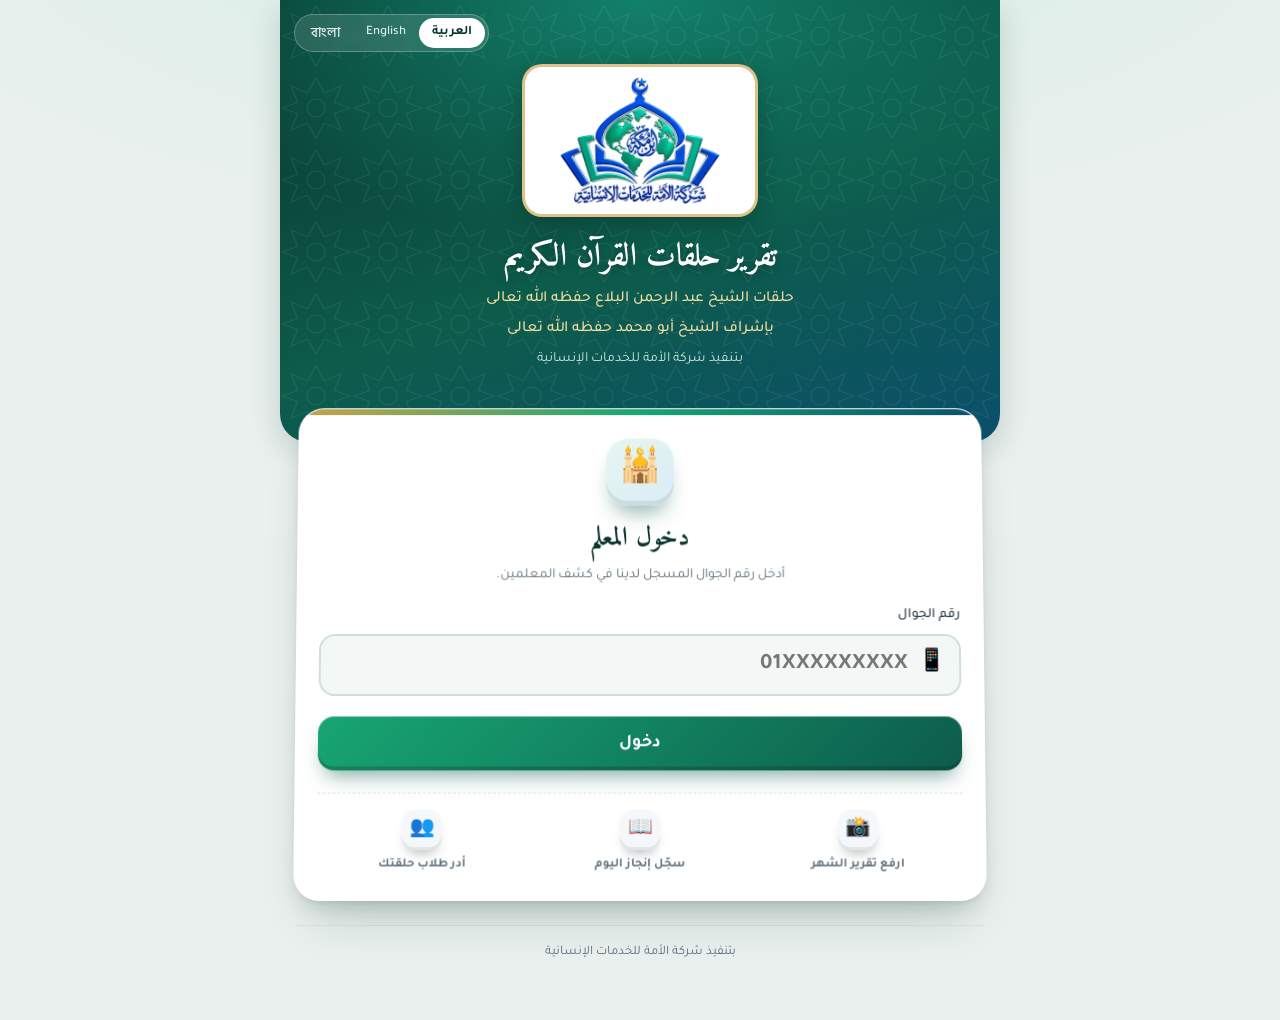
<file: programs.html>
<!DOCTYPE html>
<html lang="ar" dir="rtl">
<head>
<meta charset="utf-8">
<meta name="viewport" content="width=device-width, initial-scale=1">
<meta name="robots" content="noindex,nofollow">
<meta name="theme-color" content="#0d5c4b">
<title>البرامج والأنشطة</title>
<link rel="icon" href="assets/logo.webp">
<link rel="manifest" href="manifest.webmanifest">
<link rel="apple-touch-icon" href="assets/icons/apple-touch-icon.png">
<meta name="mobile-web-app-capable" content="yes">
<meta name="apple-mobile-web-app-capable" content="yes">
<meta name="apple-mobile-web-app-status-bar-style" content="black-translucent">
<meta name="apple-mobile-web-app-title" content="حلقات القرآن">

<link rel="preconnect" href="https://fonts.googleapis.com">
<link rel="preconnect" href="https://fonts.gstatic.com" crossorigin>
<link href="https://fonts.googleapis.com/css2?family=Amiri:wght@700&family=Hind+Siliguri:wght@400;500;700&family=Tajawal:wght@400;500;700&display=swap" rel="stylesheet">
<link rel="stylesheet" href="css/style.css?v=21">
</head>
<body data-title="navPrograms">
<div class="wrap wide">
  <header id="brand" class="brand"></header>
  <main>
    <nav id="topnav" class="topnav"></nav>
    <div id="content">
      <div class="card me"><div><h2 data-i18n="pgTitle"></h2><small data-i18n="pgSub"></small></div></div>
      <div id="pgForm" class="card hidden">
        <h2 data-i18n="pgAdd"></h2>
        <div class="fbar">
          <div><label class="f" for="gType" data-i18n="pgType"></label><select id="gType"><option value="program" data-i18n="pgProgram"></option><option value="activity" data-i18n="pgActivity"></option></select></div>
          <div><label class="f" for="gStatus" data-i18n="pgStatus"></label><select id="gStatus"><option value="planned" data-i18n="pgPlanned"></option><option value="running" data-i18n="pgRunning"></option><option value="done" data-i18n="pgDone"></option></select></div>
          <div><label class="f" for="gDate" data-i18n="pgDate"></label><input id="gDate" type="date"></div>
        </div>
        <label class="f" for="gTitle" data-i18n="pgTitleLbl"></label><input id="gTitle" type="text">
        <label class="f" for="gCircle" data-i18n="pgCircle"></label><select id="gCircle"></select>
        <label class="f" for="gDesc" data-i18n="pgDesc"></label><textarea id="gDesc" rows="3"></textarea>
        <label class="f" for="gPrize" data-i18n="pgPrize"></label><input id="gPrize" type="text">
        <label class="f" for="gWinners" data-i18n="pgWinners"></label><input id="gWinners" type="text">
        <button id="btnProg" class="btn" data-i18n="pgSave"></button>
        <button id="btnProgCancel" class="btn ghost hidden" data-i18n="cancel"></button>
      </div>
      <div class="tabs t3" id="srcTabs">
        <button id="sAll" class="on" data-i18n="pgSrcAll"></button>
        <button id="sAdm" data-i18n="pgSrcAdmin"></button>
        <button id="sTch" data-i18n="pgSrcTeacher"></button>
      </div>
      <p id="pgCount" class="sub"></p>
      <div id="gList"></div>
    </div>
  </main>
  <footer class="ft" data-i18n="brandCo"></footer>
</div>
<div id="toast" class="hidden"></div>
<script src="js/config.js?v=2"></script>
<script src="js/i18n.js?v=20"></script>
<script src="js/i18n2.js?v=20"></script>
<script src="js/common.js?v=20"></script>
<script src="js/programs.js?v=20"></script>
</body>
</html>
</file>
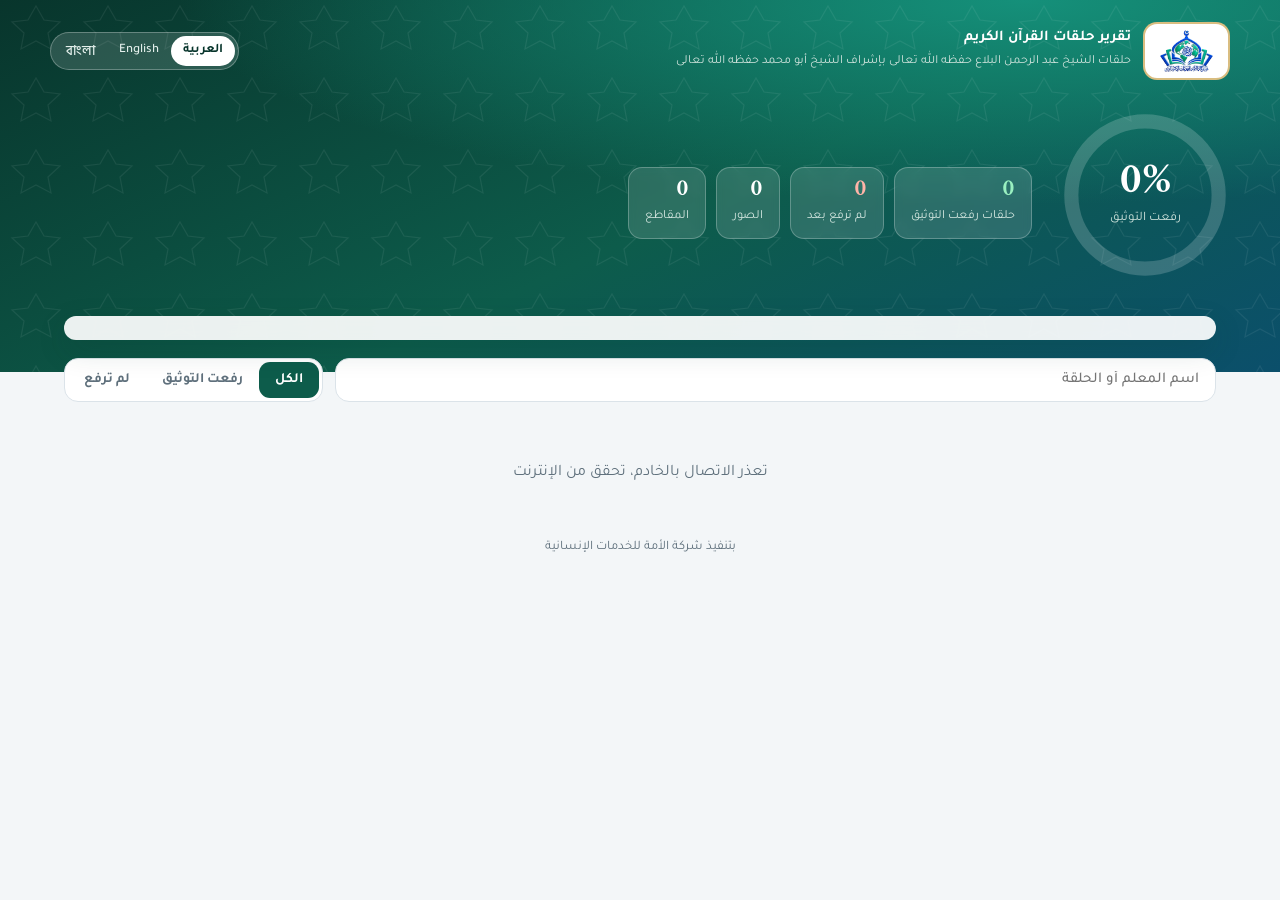
<file: report.html>
<!DOCTYPE html>
<html lang="ar" dir="rtl">
<head>
<meta charset="utf-8">
<meta name="viewport" content="width=device-width, initial-scale=1">
<meta name="robots" content="noindex,nofollow">
<meta name="theme-color" content="#08352c">
<title>بوابة التوثيق — حلقات القرآن الكريم</title>
<link rel="icon" href="assets/logo.webp">
<link rel="manifest" href="manifest.webmanifest">
<link rel="preconnect" href="https://fonts.googleapis.com">
<link rel="preconnect" href="https://fonts.gstatic.com" crossorigin>
<link href="https://fonts.googleapis.com/css2?family=Amiri:wght@700&family=Hind+Siliguri:wght@400;500;700&family=Tajawal:wght@400;500;700&display=swap" rel="stylesheet">
<link rel="stylesheet" href="css/style.css?v=21">
<link rel="stylesheet" href="css/portal.css?v=20">
</head>
<body class="pb" data-title="pbTitle">
<header class="pb-hero">
  <div class="pb-in">
    <div class="pb-top">
      <div class="pb-logo"><span class="i"><img src="assets/logo.webp" alt=""></span><div><b data-i18n="title"></b><small data-i18n="brandSheikh"></small></div></div>
      <nav class="pb-lang" id="pbLang"><button data-l="ar">العربية</button><button data-l="en">English</button><button data-l="bn">বাংলা</button></nav>
    </div>
    <div class="pb-head">
      <div class="pb-ring">
        <svg viewBox="0 0 120 120"><defs><linearGradient id="pbg" x1="0" y1="0" x2="1" y2="1"><stop offset="0" stop-color="#e9c46a"/><stop offset="1" stop-color="#4be09a"/></linearGradient></defs>
          <circle class="bg" cx="60" cy="60" r="52" fill="none" stroke-width="10"/><circle class="fg" id="pbArc" cx="60" cy="60" r="52" fill="none" stroke-width="10" stroke-linecap="round" stroke-dasharray="326.7" stroke-dashoffset="326.7"/></svg>
        <div><b id="pbPct">0%</b><small data-i18n="pbRing"></small></div>
      </div>
      <div class="pb-txt">
        <h1 id="pbMonthTitle"></h1>
        <p id="pbWho"></p>
        <div class="pb-pills">
          <div class="pb-pill ok"><b id="kUp">0</b><span data-i18n="pbUploaded"></span></div>
          <div class="pb-pill warn"><b id="kMiss">0</b><span data-i18n="pbMissing"></span></div>
          <div class="pb-pill"><b id="kPh">0</b><span data-i18n="photos"></span></div>
          <div class="pb-pill"><b id="kVi">0</b><span data-i18n="videos"></span></div>
        </div>
      </div>
    </div>
  </div>
</header>
<main class="pb-body">
  <div class="pb-rail" id="pbMonths"></div>
  <div class="pb-bar">
    <input id="pbSearch" type="search" data-ph="searchPh">
    <div class="pb-seg"><button id="fAll" class="on" data-i18n="fAll"></button><button id="fDone" data-i18n="pbOnlyDone"></button><button id="fMiss" data-i18n="pbOnlyMiss"></button></div>
  </div>
  <div id="dList" class="pb-grid"></div>
  <div class="pb-foot" data-i18n="brandCo"></div>
</main>
<div id="pv" class="pbv hidden" role="dialog" aria-modal="true">
  <div class="pv-h"><div><b id="pvName"></b><small id="pvSub"></small></div><button class="pv-x" id="pvX" aria-label="close">✕</button></div>
  <div class="pv-s"><button class="pv-n p" id="pvP" aria-label="prev">❮</button><div id="pvStage" style="display:contents"></div><button class="pv-n x" id="pvN" aria-label="next">❯</button></div>
  <div class="pv-cap" id="pvCap"></div>
  <div class="pv-t" id="pvT"></div>
</div>
<div id="toast" class="hidden"></div>
<script src="js/config.js?v=2"></script>
<script src="js/i18n.js?v=20"></script>
<script src="js/i18n2.js?v=20"></script>
<script src="js/common.js?v=20"></script>
<script src="js/portal.js?v=20"></script>
</body>
</html>
</file>
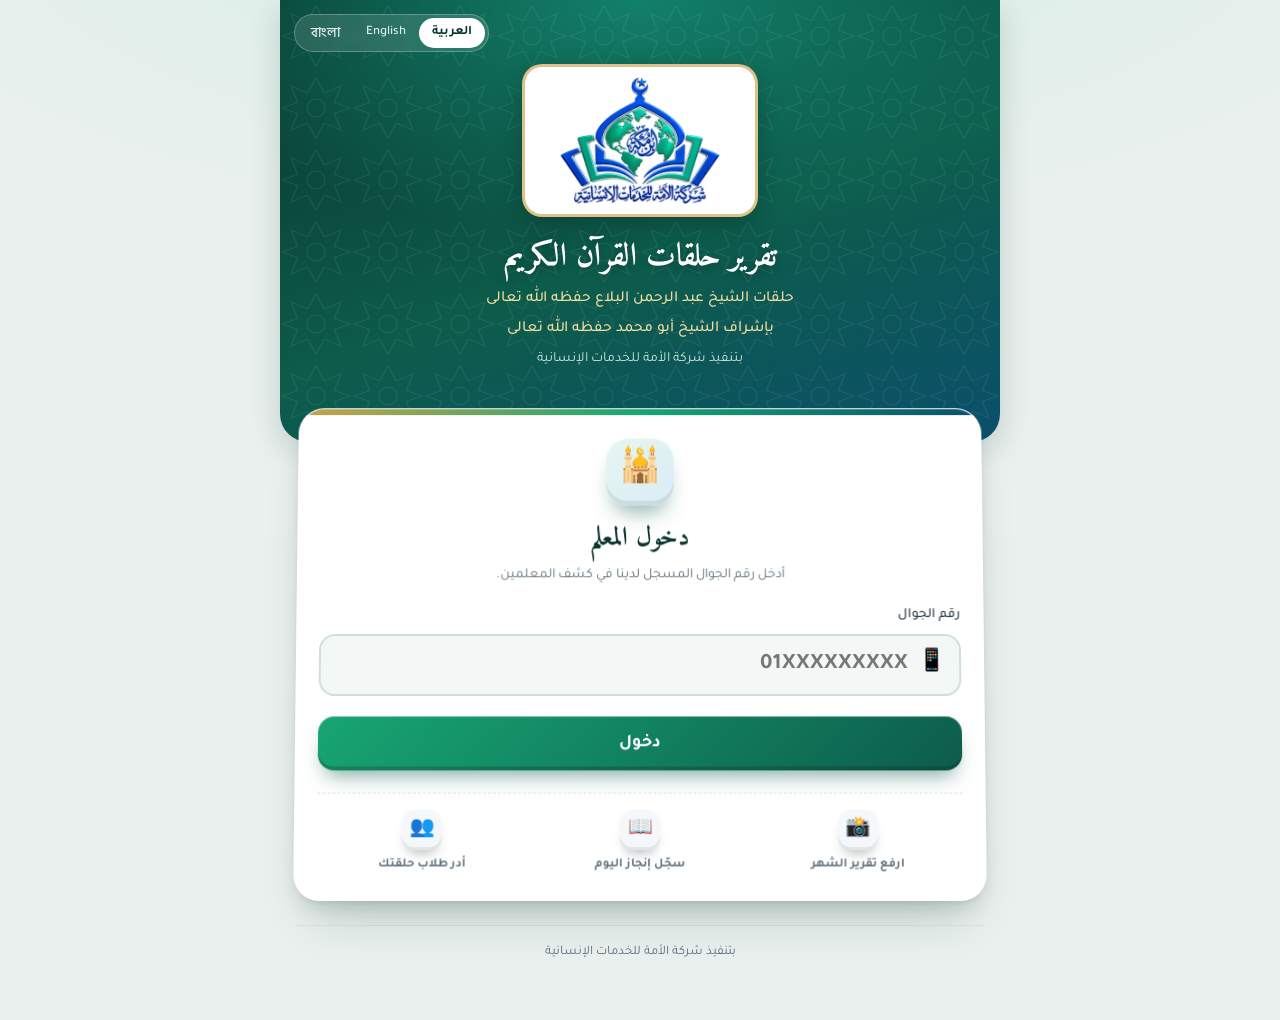
<file: teachers.html>
<!DOCTYPE html>
<html lang="ar" dir="rtl">
<head>
<meta charset="utf-8">
<meta name="viewport" content="width=device-width, initial-scale=1">
<meta name="robots" content="noindex,nofollow">
<meta name="theme-color" content="#0d5c4b">
<title>تقرير حلقات القرآن الكريم</title>
<link rel="icon" href="assets/logo.webp">
<link rel="manifest" href="manifest.webmanifest">
<link rel="apple-touch-icon" href="assets/icons/apple-touch-icon.png">
<meta name="mobile-web-app-capable" content="yes">
<meta name="apple-mobile-web-app-capable" content="yes">
<meta name="apple-mobile-web-app-status-bar-style" content="black-translucent">
<meta name="apple-mobile-web-app-title" content="حلقات القرآن">

<link rel="preconnect" href="https://fonts.googleapis.com">
<link rel="preconnect" href="https://fonts.gstatic.com" crossorigin>
<link href="https://fonts.googleapis.com/css2?family=Amiri:wght@700&family=Hind+Siliguri:wght@400;500;700&family=Tajawal:wght@400;500;700&display=swap" rel="stylesheet">
<link rel="stylesheet" href="css/style.css?v=21">
</head>
<body data-title="tpTitle">
<div class="wrap wide">
  <header id="brand" class="brand"></header>
  <main>
    <nav id="topnav" class="topnav"></nav>
    <div id="content">
      <div class="card">
        <h2 class="ptitle" data-i18n="tpTitle"></h2>
        <p class="sub" style="margin:0" data-i18n="tpSub"></p>
      </div>
      <div class="stats s4">
        <div class="stat blue"><b id="kTotal">0</b><span data-i18n="tpTotal"></span></div>
        <div class="stat ok"><b id="kToday">0</b><span data-i18n="tpToday"></span></div>
        <div class="stat no"><b id="kNot">0</b><span data-i18n="tpNot"></span></div>
        <div class="stat"><b id="kDays">0</b><span data-i18n="tpDays"></span></div>
      </div>
      <div class="card">
        <div class="fbar">
          <div><label class="f" for="pYear" data-i18n="year"></label><select id="pYear"></select></div>
          <div><label class="f" for="pMonth" data-i18n="month"></label><select id="pMonth"></select></div>
          <div><label class="f" for="pSearch" data-i18n="search"></label><input id="pSearch" type="text" data-ph="searchPh"></div>
        </div>
        <div class="tabs" style="margin:16px 0 0">
          <button id="fAll" class="on" data-i18n="fAll"></button>
          <button id="fToday" data-i18n="fToday"></button>
          <button id="fNot" data-i18n="fNot"></button>
        </div>
      </div>
      <div id="pList"></div>
    </div>
  </main>
  <footer class="ft" data-i18n="brandCo"></footer>
</div>
<div id="toast" class="hidden"></div>
<script src="js/config.js?v=2"></script>
<script src="js/i18n.js?v=20"></script>
<script src="js/i18n2.js?v=20"></script>
<script src="js/common.js?v=20"></script>
<script src="js/teachers.js?v=20"></script>
</body>
</html>
</file>
<file: css/style.css>
:root{
  --bg:#eef2f5; --card:#fff; --ink:#14232d; --muted:#5f707c; --line:#dbe3e9; --soft:#f5f8fa;
  --pri:#0d5c4b; --pri2:#0a4a3c; --pri-d:#08352c; --blue:#1d44b8; --gold:#c9a24a; --goldbg:#fbf4e1;
  --ok:#17804f; --okbg:#e4f4ec; --err:#b23a2c; --errbg:#fbe9e6;
  --sh1:0 1px 2px rgba(16,40,52,.06),0 4px 14px rgba(16,40,52,.06); --sh2:0 10px 30px rgba(8,53,44,.18);
}
*{box-sizing:border-box}
html{-webkit-text-size-adjust:100%;scroll-behavior:smooth}
body{margin:0;background:var(--bg);color:var(--ink);font:400 16px/1.7 'Tajawal',system-ui,sans-serif}
html[lang=bn] body,html[lang=bn] input,html[lang=bn] select,html[lang=bn] textarea,html[lang=bn] button{font-family:'Hind Siliguri','Tajawal',system-ui,sans-serif}
html[lang=en] body{line-height:1.55}
.hidden{display:none!important}
.wrap{max-width:720px;margin:0 auto;padding:0 16px 56px}
.brand{position:relative;margin:0 -16px;padding:64px 20px 70px;text-align:center;color:#fff;
  background:
   url("data:image/svg+xml,%3Csvg xmlns='http://www.w3.org/2000/svg' width='72' height='72' viewBox='0 0 72 72'%3E%3Cg fill='none' stroke='%23ffffff' stroke-opacity='.07' stroke-width='1.2'%3E%3Cpath d='M36 6l8.5 14.7L61 14l-6.7 16.5L70 36l-15.7 5.5L61 58l-16.5-6.7L36 66l-8.5-14.7L11 58l6.7-16.5L2 36l15.7-5.5L11 14l16.5 6.7z'/%3E%3Ccircle cx='36' cy='36' r='9'/%3E%3C/g%3E%3C/svg%3E"),
   radial-gradient(120% 90% at 50% 0%,#12806a 0%,transparent 60%),
   linear-gradient(160deg,var(--pri-d) 0%,var(--pri) 55%,#0b4f6b 100%);
  border-radius:0 0 28px 28px;box-shadow:var(--sh2)}
.brand::after{content:"";position:absolute;left:50%;bottom:0;width:120px;height:4px;transform:translateX(-50%);background:linear-gradient(90deg,transparent,var(--gold),transparent);border-radius:4px}
.brand .lg{display:inline-block;background:#fff;border-radius:20px;padding:10px 20px;line-height:0;box-shadow:0 8px 24px rgba(0,0,0,.22);border:3px solid rgba(201,162,74,.65)}
.brand .lg img{width:190px;max-width:52vw;height:auto}
.brand h1{font:700 32px/1.4 'Amiri',serif;margin:18px 0 6px;text-shadow:0 2px 10px rgba(0,0,0,.25)}
html:not([lang=ar]) .brand h1{font-family:'Hind Siliguri','Tajawal',sans-serif;font-size:26px;font-weight:700}
.brand p{margin:0;color:#cfe3dc;font-size:14px;white-space:pre-line}
.brand p.sh{color:#f1dca0;font-size:15.5px;font-weight:500;line-height:1.9;margin-bottom:4px}
.langs{position:absolute;top:14px;inset-inline-end:14px;display:flex;background:rgba(255,255,255,.12);border:1px solid rgba(255,255,255,.25);border-radius:30px;padding:3px;backdrop-filter:blur(4px)}
.langs button{font:500 13px 'Tajawal','Hind Siliguri',sans-serif;color:#e4f0ec;background:transparent;border:0;border-radius:30px;padding:4px 13px;cursor:pointer;transition:background .15s}
.langs button.on{background:#fff;color:var(--pri-d);font-weight:700}
main{margin-top:-36px;position:relative}
.card{background:var(--card);border:1px solid var(--line);border-radius:16px;padding:22px;margin-bottom:16px;box-shadow:var(--sh1)}
h2{font-size:19px;margin:0 0 4px;color:var(--pri-d)}
.sub{color:var(--muted);font-size:14px;margin:0 0 14px}
label.f{display:block;font-weight:500;font-size:14px;margin:16px 0 6px;color:#2b3d49}
input[type=text],input[type=tel],input[type=email],input[type=date],textarea,select{
  width:100%;font:inherit;padding:12px 14px;border:1.5px solid var(--line);border-radius:12px;background:var(--soft);color:var(--ink);transition:border-color .15s,background .15s,box-shadow .15s}
input:hover,select:hover,textarea:hover{border-color:#b7c5cf}
input:focus,textarea:focus,select:focus{outline:0;border-color:var(--pri);background:#fff;box-shadow:0 0 0 4px rgba(13,92,75,.14)}
button:focus-visible,.slot:focus-within,.vrow:focus-within,summary:focus-visible{outline:3px solid #7fc1b0;outline-offset:2px}
input[type=tel],input[type=email]{direction:ltr;text-align:left}
html[dir=rtl] input[type=tel],html[dir=rtl] input[type=email]{text-align:right}
input[type=tel]{font-size:19px;letter-spacing:.5px}
.btn{display:block;width:100%;font:700 17px 'Tajawal',sans-serif;border:0;border-radius:12px;padding:14px;background:linear-gradient(180deg,var(--pri) 0%,var(--pri2) 100%);color:#fff;cursor:pointer;margin-top:20px;box-shadow:0 6px 16px rgba(13,92,75,.3);transition:transform .1s,box-shadow .15s,filter .15s}
html[lang=bn] .btn{font-family:'Hind Siliguri',sans-serif}
.btn:hover{filter:brightness(1.08);box-shadow:0 8px 20px rgba(13,92,75,.36)}
.btn:active{transform:translateY(1px)}
.btn:disabled{opacity:.6;cursor:wait}
.btn.ghost{background:#fff;color:var(--pri);border:1.5px solid var(--pri);box-shadow:none;margin-top:12px}
.btn.ghost:hover{background:var(--soft);filter:none}
.pick{display:block;width:100%;text-align:start;background:var(--soft);border:1.5px solid var(--line);border-radius:12px;padding:13px 16px;margin-top:10px;font:inherit;cursor:pointer;transition:border-color .15s,background .15s}
.pick:hover{border-color:var(--pri);background:#fff}
.pick b{display:block}.pick span{color:var(--muted);font-size:14px}
.me{display:flex;justify-content:space-between;gap:12px;align-items:center;border-inline-start:5px solid var(--gold)}
.me h2{font:700 22px/1.4 'Amiri','Hind Siliguri',serif;color:var(--pri-d)}
.me small{color:var(--muted);display:block;font-size:13.5px;line-height:1.5}
.linkbtn{background:var(--soft);border:1px solid var(--line);border-radius:30px;color:var(--pri-d);font:500 13.5px 'Tajawal','Hind Siliguri';cursor:pointer;padding:6px 16px;white-space:nowrap}
.linkbtn:hover{background:#fff;border-color:var(--pri)}
.tabs{display:flex;gap:4px;background:#e1e8ed;border-radius:14px;padding:4px;margin:0 0 16px}
.tabs button{flex:1;font:500 15px 'Tajawal','Hind Siliguri',sans-serif;padding:10px 6px;border:0;background:transparent;border-radius:11px;cursor:pointer;color:var(--muted);transition:all .15s}
.tabs button:hover{color:var(--pri-d)}
.tabs button.on{background:#fff;color:var(--pri-d);font-weight:700;box-shadow:0 1px 4px rgba(16,40,52,.15)}
.tabs.t3 button{font-size:14px}
.note{border-radius:12px;padding:13px 16px;font-size:15px;margin-bottom:16px}
.note.info{background:var(--goldbg);border:1px solid #ecd9a0;color:#5b4710}
.note.good{background:var(--okbg);border:1px solid #a9d9c0;color:#0f5a37}
.hd{color:var(--pri);font-size:13.5px;margin:6px 0 0;font-weight:500}
.grid{display:grid;grid-template-columns:repeat(3,1fr);gap:12px}
.sec{font-weight:700;margin:26px 0 6px;font-size:16px;color:var(--pri-d);display:flex;align-items:baseline;flex-wrap:wrap;gap:6px;padding-bottom:8px;border-bottom:1px solid var(--line)}
.sec small{font-weight:400;color:var(--muted);font-size:13px}
.slot{position:relative;display:flex;flex-direction:column;align-items:center;justify-content:center;text-align:center;gap:3px;aspect-ratio:1;border:2px dashed #aebfca;border-radius:14px;background:var(--soft) center/cover no-repeat;cursor:pointer;overflow:hidden;padding:6px;font-size:13px;transition:border-color .15s,background-color .15s,transform .1s}
.slot:hover{border-color:var(--pri);background-color:#fff}
.slot:active{transform:scale(.98)}
.slot .plus{width:42px;height:42px;border-radius:50%;background:#dff0ea;color:var(--pri);display:flex;align-items:center;justify-content:center}
.slot .plus svg{width:22px;height:22px}
.slot b{font-weight:500;color:#2b3d49}
.slot small{color:var(--err);font-size:11.5px}
.slot.has{border:2px solid var(--ok)}
.slot.has .plus,.slot.has b,.slot.has small{display:none}
.slot .tick{display:none;position:absolute;bottom:7px;inset-inline-end:7px;background:var(--ok);color:#fff;border-radius:50%;width:24px;height:24px;line-height:24px;font-size:13px;box-shadow:0 2px 6px rgba(0,0,0,.3)}
.slot.has .tick{display:block}
.vrow{display:flex;align-items:center;gap:14px;border:2px dashed #aebfca;border-radius:14px;padding:14px;margin-top:12px;background:var(--soft);cursor:pointer;position:relative;transition:border-color .15s}
.vrow:hover{border-color:var(--pri);background:#fff}
.vrow.has{border:2px solid var(--ok);background:#eef8f2}
.vrow .ic{width:46px;height:46px;border-radius:12px;background:#dff0ea;display:flex;align-items:center;justify-content:center;font-size:22px;flex:0 0 auto}
.vrow .t{flex:1;min-width:0}
.vrow .t b{display:block;font-size:15px}
.vrow .t span{display:block;color:var(--muted);font-size:13px;overflow:hidden;text-overflow:ellipsis;white-space:nowrap;unicode-bidi:plaintext;text-align:start}
.x{position:absolute;inset-inline-start:8px;top:8px;background:#fff;border:1px solid var(--line);border-radius:50%;width:28px;height:28px;cursor:pointer;font-size:0;display:none;z-index:2;box-shadow:0 1px 4px rgba(0,0,0,.2)}
.x::before{content:"✕";font-size:13px;color:var(--err)}
.has .x{display:block}
.vrow.has .x{top:50%;margin-top:-14px}
.overlay{position:fixed;inset:0;background:rgba(8,40,34,.82);backdrop-filter:blur(3px);display:flex;align-items:center;justify-content:center;padding:24px;z-index:50}
.overlay .box{background:#fff;border-radius:20px;padding:28px 24px;width:100%;max-width:380px;text-align:center;box-shadow:var(--sh2)}
.bar{height:12px;background:#e1e8ed;border-radius:8px;overflow:hidden;margin:18px 0 10px}
.bar i{display:block;height:100%;width:0;background:linear-gradient(90deg,var(--pri),var(--gold));border-radius:8px;transition:width .25s}
#toast{position:fixed;bottom:22px;right:50%;transform:translateX(50%);background:var(--ink);color:#fff;padding:12px 20px;border-radius:14px;font-size:15px;z-index:60;max-width:90%;text-align:center;box-shadow:var(--sh2)}
#toast.err{background:var(--err)}
.stats{display:grid;grid-template-columns:repeat(3,1fr);gap:12px;margin-bottom:14px}
.stat{background:#fff;border:1px solid var(--line);border-radius:16px;padding:16px 8px 14px;text-align:center;box-shadow:var(--sh1);position:relative;overflow:hidden}
.stat::before{content:"";position:absolute;top:0;left:0;right:0;height:4px;background:var(--blue)}
.stat.ok::before{background:var(--ok)}.stat.no::before{background:var(--err)}
.stat b{display:block;font:700 34px/1.2 'Amiri','Hind Siliguri',serif;color:var(--blue)}
.stat span{font-size:13px;color:var(--muted)}
.stat.ok b{color:var(--ok)}.stat.no b{color:var(--err)}
.meter{height:10px;background:#dde5ea;border-radius:8px;overflow:hidden;margin:0 0 16px}
.meter i{display:block;height:100%;background:linear-gradient(90deg,var(--ok),#3fbf86);border-radius:8px}
.row2{display:flex;gap:12px;flex-wrap:wrap}.row2>*{flex:1 1 140px;min-width:0}
.item{background:#fff;border:1px solid var(--line);border-radius:14px;margin-bottom:10px;overflow:hidden;box-shadow:var(--sh1);transition:border-color .15s}
.item[open]{border-color:#9cc7bb}
.item>summary{list-style:none;cursor:pointer;padding:14px 16px;display:flex;justify-content:space-between;gap:10px;align-items:center}
.item>summary::-webkit-details-marker{display:none}
.item>summary b{display:block;color:var(--pri-d)}
.item>summary small{color:var(--muted);display:block;font-size:13px;line-height:1.5}
.badge{font-size:12.5px;border-radius:30px;padding:3px 12px;white-space:nowrap;font-weight:500}
.badge.ok{background:var(--okbg);color:var(--ok)}.badge.no{background:var(--errbg);color:var(--err)}
.item .body{padding:0 16px 16px;border-top:1px solid var(--line);background:linear-gradient(#f8fbfc,#fff)}
.thumbs{display:grid;grid-template-columns:repeat(3,1fr);gap:8px;margin-top:12px}
.thumbs img,.vt{width:100%;aspect-ratio:1;object-fit:cover;border-radius:10px;background:#dfe7ec;cursor:pointer;display:block}
.vt{display:flex;align-items:center;justify-content:center;font-size:30px;background:linear-gradient(160deg,var(--pri),var(--blue));color:#fff;border:0}
.vwrap{margin-top:10px}.vwrap iframe{width:100%;aspect-ratio:16/9;border:0;border-radius:10px;background:#000}
.contact{display:flex;gap:8px;margin-top:10px;flex-wrap:wrap}
.contact a,.contact button{flex:1 1 110px;text-align:center;padding:9px 10px;border-radius:10px;border:1.5px solid var(--pri);color:var(--pri);background:#fff;text-decoration:none;font:500 14px 'Tajawal','Hind Siliguri',sans-serif;cursor:pointer}
.contact a:hover,.contact button:hover{background:var(--pri);color:#fff}
.contact button:disabled{opacity:.6;cursor:wait}
.lb{position:fixed;inset:0;background:rgba(0,0,0,.93);z-index:70;display:flex;align-items:center;justify-content:center;padding:12px}
.lb img{max-width:100%;max-height:92vh;border-radius:8px}
.lb a{position:absolute;top:16px;inset-inline-start:16px;color:#fff;font-size:15px;text-decoration:underline}
.empty{text-align:center;color:var(--muted);padding:34px 10px;background:#fff;border:1px dashed var(--line);border-radius:14px}
.stu{background:#fff;border:1px solid var(--line);border-radius:14px;padding:13px 16px;margin-bottom:10px;display:flex;justify-content:space-between;gap:10px;align-items:center;box-shadow:var(--sh1)}
.stu b{display:block;color:var(--pri-d)}.stu small{color:var(--muted);font-size:13px;display:block;line-height:1.5}
.stu .act{display:flex;gap:6px;flex:0 0 auto}
.stu .act button{font:inherit;font-size:13px;padding:6px 12px;border-radius:9px;border:1.5px solid var(--line);background:var(--soft);cursor:pointer}
.stu .act button:hover{border-color:var(--pri)}
.stu .act .dl{color:var(--err);border-color:#efc2bb;background:#fff}
.slist{margin-top:10px;border-top:1px dashed var(--line);padding-top:8px;font-size:14px;flex-basis:100%}
.slist div{padding:5px 0;border-bottom:1px solid #edf1f4}
footer.ft{text-align:center;color:var(--muted);font-size:13px;margin-top:26px;padding-top:16px;border-top:1px solid var(--line)}
@media (max-width:420px){.brand h1{font-size:27px}.brand{padding-top:60px}.card{padding:18px}}
@media (prefers-reduced-motion:reduce){*{transition:none!important;scroll-behavior:auto!important}}

/* ---------- الصفحات الفرعية ---------- */
.wrap.wide{max-width:1100px}
.brand.compact{padding:56px 18px 64px}
.brand.compact .lg{padding:6px 14px;border-radius:14px}
.brand.compact .lg img{width:120px}
.brand.compact h1{font-size:24px;margin:12px 0 0}
html:not([lang=ar]) .brand.compact h1{font-size:21px}
.brand.compact p{display:none}
.topnav{display:flex;gap:6px;align-items:center;background:#fff;border:1px solid var(--line);border-radius:16px;padding:6px;margin-bottom:16px;box-shadow:var(--sh1);overflow-x:auto}
.topnav a{flex:1 0 auto;text-align:center;padding:10px 16px;border-radius:11px;color:var(--muted);text-decoration:none;font-weight:500;font-size:15px;white-space:nowrap}
.topnav a:hover{color:var(--pri-d);background:var(--soft)}
.topnav a.on{background:var(--pri);color:#fff;font-weight:700}
.topnav .out{flex:0 0 auto;margin-inline-start:auto;background:var(--soft);border:1px solid var(--line);border-radius:30px;color:var(--pri-d);font:500 13.5px 'Tajawal','Hind Siliguri';padding:6px 16px;cursor:pointer;white-space:nowrap}
.topnav .out:hover{border-color:var(--pri);background:#fff}
.ptitle{margin:0 0 4px;font:700 24px/1.4 'Amiri','Hind Siliguri',serif;color:var(--pri-d)}
.stats.s4{grid-template-columns:repeat(4,1fr)}
@media (max-width:560px){.stats.s4{grid-template-columns:repeat(2,1fr)}}
.stat.blue b{color:var(--blue)}
.fbar{display:flex;gap:10px;flex-wrap:wrap;align-items:flex-end}
.fbar>div{flex:1 1 150px;min-width:0}
.fbar label.f{margin-top:0}

/* التوثيق */
.dsec{background:#fff;border:1px solid var(--line);border-radius:16px;padding:18px;margin-bottom:18px;box-shadow:var(--sh1);scroll-margin-top:14px}
.dsec header{display:flex;justify-content:space-between;gap:10px;flex-wrap:wrap;margin-bottom:6px}
.dsec h3{margin:0;font-size:19px;color:var(--pri-d)}
.meta{color:var(--muted);font-size:13.5px;line-height:1.6}
.mlabel{font-weight:700;font-size:14.5px;color:var(--pri-d);margin:16px 0 8px}
.mgrid{display:grid;grid-template-columns:repeat(auto-fill,minmax(150px,1fr));gap:10px}
.mgrid img{width:100%;aspect-ratio:4/3;object-fit:cover;border-radius:12px;background:#dfe7ec;cursor:zoom-in;display:block;transition:transform .15s}
.mgrid img:hover{transform:scale(1.02)}
.vgrid{display:grid;grid-template-columns:repeat(auto-fill,minmax(300px,1fr));gap:12px}
.vbox{position:relative;aspect-ratio:16/9;border-radius:12px;overflow:hidden;background:#0d1b17}
.vbox iframe{position:absolute;inset:0;width:100%;height:100%;border:0}
.vbox .ph{position:absolute;inset:0;display:flex;align-items:center;justify-content:center;color:#6f9a8d;font-size:34px}
.lb .nv{position:absolute;top:50%;margin-top:-26px;width:52px;height:52px;border-radius:50%;border:0;background:rgba(255,255,255,.16);color:#fff;font-size:22px;cursor:pointer}
.lb .nv:hover{background:rgba(255,255,255,.3)}
.lb .pv{inset-inline-start:14px}.lb .nx{inset-inline-end:14px}
html[dir=rtl] .lb .nv{transform:scaleX(-1)}
.lb .cnt{position:absolute;bottom:16px;left:0;right:0;text-align:center;color:#dfe9e5;font-size:14px}

/* المعلمون والإنجاز اليومي */
.pills{display:flex;flex-wrap:wrap;gap:6px;margin-top:12px}
.pill{display:inline-block;font-size:12.5px;background:#eaf1f5;color:#2b4a5c;border-radius:30px;padding:2px 11px;white-space:nowrap}
.tl{margin-top:12px;display:flex;flex-direction:column;gap:8px}
.te{border:1px solid var(--line);border-radius:12px;padding:10px 14px;background:#fff;border-inline-start:4px solid var(--gold)}
.te .top{display:flex;justify-content:space-between;gap:8px;flex-wrap:wrap;align-items:center}
.te b{color:var(--pri-d);font-size:14.5px}
.te .tx{font-size:14px;color:#2b3d49;margin-top:4px}
.te .tx div{padding:1px 0}
.notice{margin-bottom:16px}

/* ===== الميزات الجديدة ===== */
.pgrid{display:grid;grid-template-columns:repeat(auto-fill,minmax(280px,1fr));gap:14px;margin-bottom:16px}
.pcard{background:#fff;border:1px solid var(--line);border-radius:16px;padding:18px;box-shadow:var(--sh1);border-top:4px solid var(--gold)}
.pcard.done{border-top-color:var(--ok)}.pcard.running{border-top-color:var(--blue)}
.pcard .ph2{display:flex;gap:8px;margin-bottom:8px;flex-wrap:wrap}
.pcard h3{font:700 19px/1.5 'Amiri','Hind Siliguri',serif;color:var(--pri-d);margin:0 0 4px}
.pcard p{margin:8px 0;line-height:1.7;font-size:15px;white-space:pre-line}
.pcard .prize{background:var(--goldbg);border:1px solid #ecd9a0;color:#5b4710;border-radius:10px;padding:8px 12px;font-weight:700;margin:8px 0;font-size:14.5px}
.badge.st{background:var(--soft);color:var(--pri-d)}.badge.no2{background:var(--goldbg);color:#7a5c10}
.acts{display:flex;gap:14px;flex-wrap:wrap;margin-top:10px}
.linkbtn.danger{color:var(--err)}
.urow h3{margin:0 0 2px;font-size:17px}
.ab-hero{text-align:center;background:linear-gradient(135deg,var(--pri-d),var(--pri));color:#fff;border:0;padding:34px 20px}
.card.ab-hero h2{color:#fff;font:700 28px/1.5 'Amiri','Hind Siliguri',serif;margin:0 0 8px}.ab-hero p{margin:0;opacity:.92}
.ab-h{font:700 22px 'Amiri','Hind Siliguri',serif;color:var(--pri-d);margin:26px 4px 12px}
.ab-stats{grid-template-columns:repeat(3,1fr)}
.ab-sec h3{font:700 21px 'Amiri','Hind Siliguri',serif;color:var(--pri-d);margin:0 0 10px}
.ab-sec p{line-height:2;margin:0;white-space:pre-line}
.ab-sec ul{margin:0;padding-inline-start:22px;line-height:2}
.ab-sec li::marker{color:var(--gold)}
textarea{width:100%;font:inherit;padding:12px 14px;border:1.5px solid var(--line);border-radius:12px;background:#fff;resize:vertical}
@media(max-width:640px){.ab-stats{grid-template-columns:repeat(2,1fr)}.stats.s4{grid-template-columns:repeat(2,1fr)}}
.ab-link{display:block;text-align:center;margin-top:18px;color:var(--pri);font-weight:700}

.cgrid{align-items:start;display:grid;grid-template-columns:repeat(2,1fr);gap:16px}
.cgrid .wide{grid-column:1/-1}
.cc{margin-bottom:0}.cc h3{font:700 18px 'Amiri','Hind Siliguri',serif;color:var(--pri-d);margin:0 0 10px}
.cc svg{display:block;max-width:100%;height:auto}
.badge.by.adm{background:#fbf1d6;color:#7a5c10}.badge.by.tch{background:#e4ebfb;color:#1d44b8}
@media(max-width:760px){.cgrid{grid-template-columns:1fr}}

/* ===== الواجهة الداخلية: ألوان زاهية وأرقام بارزة ===== */
:root{--v-green:#12b76a;--v-green2:#0e9f5c;--v-blue:#2563eb;--v-blue2:#1d4ed8;--v-orange:#f59e0b;--v-orange2:#ea7a0b;--v-purple:#7c3aed;--v-purple2:#6d28d9;--v-red:#ef4444;--v-red2:#dc2626;--v-teal:#0ea5a4;--v-teal2:#0b8a8a}
/* بطاقات الأرقام */
.stat{border:0;color:#fff;padding:18px 8px 16px;background:linear-gradient(135deg,var(--v-blue),var(--v-blue2));box-shadow:0 8px 20px rgba(37,99,235,.28);transition:transform .15s}
.stat:hover{transform:translateY(-2px)}
.stat::before{display:none}
.stat::after{content:"";position:absolute;inset-inline-end:-18px;top:-18px;width:70px;height:70px;border-radius:50%;background:rgba(255,255,255,.14)}
.stat b,.stat.ok b,.stat.no b,.stat.blue b{color:#fff;font:800 40px/1.15 'Tajawal','Hind Siliguri',sans-serif;text-shadow:0 2px 8px rgba(0,0,0,.18);letter-spacing:.5px}
.stat span{color:rgba(255,255,255,.95);font-weight:700;font-size:13.5px}
.stat.ok{background:linear-gradient(135deg,var(--v-green),var(--v-green2));box-shadow:0 8px 20px rgba(18,183,106,.3)}
.stat.no{background:linear-gradient(135deg,var(--v-red),var(--v-red2));box-shadow:0 8px 20px rgba(239,68,68,.3)}
.stat.blue{background:linear-gradient(135deg,var(--v-blue),var(--v-blue2))}
.stat.gold{background:linear-gradient(135deg,var(--v-orange),var(--v-orange2));box-shadow:0 8px 20px rgba(245,158,11,.3)}
.stats .stat:nth-child(4n+3):not(.ok):not(.no):not(.blue){background:linear-gradient(135deg,var(--v-orange),var(--v-orange2));box-shadow:0 8px 20px rgba(245,158,11,.3)}
.stats .stat:nth-child(4n):not(.ok):not(.no):not(.blue){background:linear-gradient(135deg,var(--v-purple),var(--v-purple2));box-shadow:0 8px 20px rgba(124,58,237,.3)}
.stats .stat:nth-child(4n+2):not(.ok):not(.no):not(.blue){background:linear-gradient(135deg,var(--v-teal),var(--v-teal2));box-shadow:0 8px 20px rgba(14,165,164,.3)}
.meter{height:14px;background:#d8e4ee;border-radius:10px}
.meter i{background:linear-gradient(90deg,var(--v-green),#4ade80)}
/* رأس الصفحة */
.me{background:linear-gradient(135deg,#0f766e,#2563eb);color:#fff;border:0;border-radius:18px;box-shadow:0 10px 26px rgba(37,99,235,.25)}
.me h2{color:#fff;font-family:'Tajawal','Hind Siliguri',sans-serif;font-weight:800;font-size:22px}
.me small{color:rgba(255,255,255,.9)}
.me .linkbtn{color:#fff;background:rgba(255,255,255,.18);border-radius:30px;padding:6px 16px}
.me .linkbtn:hover{background:rgba(255,255,255,.3)}
/* القائمة والتبويبات */
.topnav{background:#fff;border:0;box-shadow:0 6px 20px rgba(16,40,52,.12);padding:8px}
.topnav a{font-weight:700;color:#3b4b57;border-radius:12px}
.topnav a:hover{background:#eef6ff;color:var(--v-blue)}
.topnav a.on{background:linear-gradient(135deg,var(--v-green),var(--v-teal));color:#fff;box-shadow:0 4px 12px rgba(14,165,164,.35)}
.topnav a::before{margin-inline-end:6px}
.topnav a[href^="admin"]::before{content:"📊"}.topnav a[href^="docs"]::before{content:"🖼️"}.topnav a[href^="insights"]::before{content:"📈"}
.topnav a[href^="teachers"]::before{content:"👥"}.topnav a[href^="programs"]::before{content:"🏆"}.topnav a[href^="manage"]::before{content:"⚙️"}.topnav a[href^="about"]::before{content:"📖"}
.topnav .out{background:#fff1f1;color:var(--v-red2);border-color:#ffd0d0;font-weight:700}
.tabs{background:#fff;box-shadow:0 6px 18px rgba(16,40,52,.1);padding:6px;gap:6px}
.tabs button{font-weight:700;color:#3b4b57;padding:12px 6px;border-radius:12px}
.tabs button:hover{background:#eef6ff;color:var(--v-blue)}
.tabs button.on{background:linear-gradient(135deg,var(--v-blue),var(--v-purple));color:#fff;box-shadow:0 5px 14px rgba(79,70,229,.35)}
#tabR::before{content:"📝 "}#tabD::before{content:"📅 "}#tabS::before{content:"🎓 "}#tabG::before{content:"🏆 "}#tabP::before{content:"👤 "}
.t5 button{font-size:13px;padding:11px 2px}
/* بطاقات وعناصر */
.card{border:0;box-shadow:0 6px 22px rgba(16,40,52,.09)}
.card h2{color:var(--v-blue2)}
.btn{background:linear-gradient(135deg,var(--v-green),var(--v-green2));box-shadow:0 8px 20px rgba(18,183,106,.32)}
.btn.ghost{background:#fff;color:var(--v-blue2);border-color:var(--v-blue);box-shadow:none}
.btn.ghost:hover{background:#eef4ff}
.badge{font-weight:700}
.badge.ok{background:var(--v-green);color:#fff}.badge.no{background:var(--v-red);color:#fff}
.badge.st{background:#eef2ff;color:var(--v-purple2)}.badge.no2{background:#fff4dc;color:#b45309}
.badge.by.adm{background:var(--v-orange);color:#fff}.badge.by.tch{background:var(--v-blue);color:#fff}
.item{border:0;box-shadow:0 4px 16px rgba(16,40,52,.09);border-inline-start:5px solid var(--v-blue)}
.item[open]{box-shadow:0 8px 24px rgba(37,99,235,.18)}
.item>summary b{color:#0b2a4a;font-size:16.5px}
.pill{background:#e8f1ff;color:var(--v-blue2);font-weight:700}
.pcard{border:0;box-shadow:0 6px 20px rgba(16,40,52,.1);border-top:5px solid var(--v-orange)}
.pcard.running{border-top-color:var(--v-blue)}.pcard.done{border-top-color:var(--v-green)}
.pcard .prize{background:linear-gradient(135deg,#fff7e0,#ffeab5);border-color:#f5cf6b;color:#7a4a00}
.dsec{border:0;box-shadow:0 6px 20px rgba(16,40,52,.09);border-top:5px solid var(--v-teal)}
.dsec h3{color:#0b2a4a}
.cc h3{color:var(--v-blue2);font-family:'Tajawal','Hind Siliguri',sans-serif;font-weight:800}
.contact a,.contact button{border-color:var(--v-blue);color:var(--v-blue2);font-weight:700}
.contact a:hover,.contact button:hover{background:var(--v-blue);color:#fff}
.ab-hero{background:linear-gradient(135deg,#0f766e,#2563eb 60%,#7c3aed)!important}
.ab-sec{border-top:5px solid var(--v-purple)}.ab-sec:nth-of-type(3n+1){border-top-color:var(--v-green)}.ab-sec:nth-of-type(3n+2){border-top-color:var(--v-orange)}
.ab-sec h3{color:#0b2a4a;font-family:'Tajawal','Hind Siliguri',sans-serif;font-weight:800}
.ab-h{color:#0b2a4a;font-family:'Tajawal','Hind Siliguri',sans-serif;font-weight:800}
.abBtn{display:block;text-align:center;text-decoration:none;color:#fff;font-weight:800;padding:13px;border-radius:14px;margin:0 0 14px;background:linear-gradient(135deg,var(--v-purple),var(--v-blue));box-shadow:0 8px 20px rgba(124,58,237,.3)}
.abBtn::before{content:"📖 "}
#tKpi{margin-bottom:14px}
.card.me h2{color:#fff}

#installBar{position:fixed;inset-inline:12px;bottom:12px;z-index:50;display:flex;align-items:center;gap:10px;background:linear-gradient(135deg,#0f766e,#2563eb);color:#fff;border-radius:18px;padding:12px 14px;box-shadow:0 12px 32px rgba(0,0,0,.35);max-width:560px;margin:0 auto}
#installBar .ic{font-size:28px}#installBar div{flex:1;min-width:0}#installBar b{display:block}#installBar small{opacity:.92;line-height:1.4;display:block;font-size:12.5px}
#installBar .go{background:#fff;color:#0f766e;border:0;border-radius:12px;padding:9px 18px;font:800 15px 'Tajawal','Hind Siliguri',sans-serif;cursor:pointer}
#installBar .x{background:transparent;color:#fff;border:0;font-size:18px;cursor:pointer;opacity:.8}

/* قائمة من رفع ومن لم يرفع */
.rgrid{display:grid;grid-template-columns:1fr 1fr;gap:14px}
@media(max-width:700px){.rgrid{grid-template-columns:1fr}}
.rcol{border-radius:14px;padding:12px 14px}
.rcol h4{margin:0 0 10px;font-size:15px}
.rcol.ok{background:#e8f8ef;border:1px solid #86d9a8}.rcol.ok h4{color:#0b7a4f}
.rcol.no{background:#fdecec;border:1px solid #f1a3a3}.rcol.no h4{color:#b42318}
.chips{display:flex;flex-wrap:wrap;gap:6px}
.chip{display:inline-block;padding:5px 11px;border-radius:999px;font-size:13px;font-weight:600;text-decoration:none;color:#fff}
.rcol.ok .chip{background:linear-gradient(135deg,#13b86a,#0b8f52)}
.rcol.no .chip{background:linear-gradient(135deg,#ef4444,#c62828)}

/* مركز المشاركة: رابط الداعم */
.sc-hero{position:relative;border-radius:22px;padding:22px 20px;margin-bottom:14px;color:#fff;background:radial-gradient(120% 120% at 100% 0%,#15907a,transparent 55%),linear-gradient(150deg,#08352c,#0d5c4b 60%,#0b4f6b);box-shadow:var(--sh2)}
.sc-ic{width:46px;height:46px;border-radius:14px;background:rgba(255,255,255,.16);display:flex;align-items:center;justify-content:center;font-size:22px;margin-bottom:8px}
.sc-hero h3{margin:0 0 4px;font:700 22px 'Amiri','Hind Siliguri',serif}.sc-hero p{margin:0 0 14px;color:#d4e7e0;font-size:14.5px}
.sc-row{background:rgba(255,255,255,.12);border:1px solid rgba(255,255,255,.22);border-radius:16px;padding:12px 14px;margin-bottom:10px}
.sc-row>b{display:block;margin-bottom:6px}
.sc-url{background:rgba(0,0,0,.25);border-radius:10px;padding:8px 12px;font:500 12.5px/1.4 ui-monospace,monospace;word-break:break-all;color:#cfeee0;margin-bottom:10px}
.sc-act{display:flex;flex-wrap:wrap;gap:8px}
.sc-b{font:700 14px 'Tajawal','Hind Siliguri',sans-serif;border:1.5px solid rgba(255,255,255,.4);background:transparent;color:#fff;border-radius:12px;padding:9px 14px;cursor:pointer}
.sc-b.main{background:#fff;color:#08352c;border-color:#fff}.sc-b.wa{background:#25d366;border-color:#25d366;color:#052e16}
.sc-add summary,.sc-drive summary{cursor:pointer;font-weight:700}
.sc-add summary{color:#e9f6f1}.sc-add input{background:#fff}
.sc-drive>summary{font-size:16px}.sc-drive[open]>summary{margin-bottom:14px}

/* شريط التنقل: سطر واحد بلا تمرير ولا تداخل — أيقونة فوق النص */
.topnav{overflow:visible;gap:4px;padding:6px;align-items:stretch}
.topnav a{flex:1 1 0;min-width:0;display:flex;flex-direction:column;align-items:center;justify-content:center;gap:2px;padding:8px 3px;font-size:13px;line-height:1.3;white-space:normal;word-break:normal;overflow-wrap:break-word;hyphens:none}
.topnav a::before{margin:0;font-size:20px;line-height:1.1}
.topnav a[href^="links"]::before{content:"🔗"}
.topnav .out{flex:0 0 auto;margin:0;align-self:center;padding:8px 12px;font-size:12.5px}
@media(max-width:520px){.topnav{gap:2px;padding:4px}.topnav a{font-size:10.5px;padding:6px 1px}.topnav a::before{font-size:17px}.topnav .out{padding:6px 7px;font-size:11px}}
@media(max-width:430px){.topnav a{font-size:9.5px}.topnav a::before{font-size:16px}}

/* بطاقات المعلمين: دائرة التسلسل ملوّنة بالحالة، شبكة عمودين */
#aList,#pList{display:grid;grid-template-columns:repeat(2,minmax(0,1fr));gap:14px;align-items:start}
@media(max-width:760px){#aList,#pList{grid-template-columns:1fr}}
.item{margin:0;border:0;border-radius:20px;border-inline-start:0;box-shadow:0 1px 2px rgba(16,40,52,.06),0 8px 22px rgba(16,40,52,.08);position:relative;overflow:hidden;transition:transform .15s,box-shadow .15s}
.item:hover{transform:translateY(-2px);box-shadow:0 12px 30px rgba(8,53,44,.16)}
.item::before{content:"";position:absolute;inset-inline-start:0;top:0;bottom:0;width:6px;background:#c9d3da}
.item:has(>summary .badge.ok)::before{background:linear-gradient(180deg,#22c55e,#0d9f6e)}
.item:has(>summary .badge.no)::before{background:linear-gradient(180deg,#f87171,#dc2626)}
.item>summary{padding:16px 18px 16px 16px;gap:14px;justify-content:flex-start}
.item>summary::before{content:attr(data-n);flex:none;width:46px;height:46px;border-radius:50%;display:flex;align-items:center;justify-content:center;font:700 18px 'Amiri','Hind Siliguri',serif;color:#fff;background:#94a3b8;box-shadow:0 4px 10px rgba(0,0,0,.15)}
.item:has(>summary .badge.ok)>summary::before{background:linear-gradient(135deg,#22c55e,#0b8f52)}
.item:has(>summary .badge.no)>summary::before{background:linear-gradient(135deg,#f87171,#c62828)}
.item>summary>div{flex:1;min-width:0}
.item>summary b{font-size:16px;line-height:1.45}
.item>summary small{font-size:12.5px}
.item>summary .badge{flex:none;align-self:flex-start;font-size:12px;padding:3px 10px}
.item .body{border-top:1px dashed var(--line)}

/* بوابة الدخول */
.gate{text-align:center;padding:30px 22px 24px;border:0;border-radius:26px;box-shadow:0 20px 50px rgba(8,53,44,.22);position:relative;overflow:hidden}
.gate::before{content:"";position:absolute;inset:0 0 auto 0;height:6px;background:linear-gradient(90deg,#c9a24a,#17a673,#0b4f6b)}
.gate-ic{width:68px;height:68px;margin:0 auto 10px;border-radius:22px;background:linear-gradient(135deg,#e6f6ef,#d9ecf7);display:flex;align-items:center;justify-content:center;font-size:34px;box-shadow:inset 0 0 0 1px #cfe5dc}
.gate h2{font:700 26px 'Amiri','Hind Siliguri',serif;margin:0 0 4px;color:var(--pri-d)}
.gate .f{text-align:start}
.gate-field{display:flex;align-items:center;gap:10px;background:#f3f8f6;border:2px solid #cfe0d8;border-radius:16px;padding:4px 14px;transition:.15s}
.gate-field:focus-within{border-color:var(--pri);background:#fff;box-shadow:0 0 0 4px rgba(13,92,75,.12)}
.gate-field span{font-size:22px}
.gate-field input{border:0!important;background:transparent!important;box-shadow:none!important;font:700 22px 'Tajawal',sans-serif;letter-spacing:1px;flex:1;min-width:0;padding:12px 0!important;margin:0!important;text-align:start}
.gate .btn{font-size:18px;border-radius:16px;padding:16px;background:linear-gradient(135deg,#17a673,#0d5c4b)}
.gate-feat{list-style:none;margin:22px 0 0;padding:16px 0 0;border-top:1px dashed var(--line);display:grid;grid-template-columns:repeat(3,1fr);gap:8px}
.gate-feat li{display:flex;flex-direction:column;align-items:center;gap:4px;font-size:12.5px;color:var(--muted);font-weight:600}
.gate-feat b{width:40px;height:40px;border-radius:13px;background:var(--soft);display:flex;align-items:center;justify-content:center;font-size:20px}

/* ===== طبقة ثلاثية الأبعاد ===== */
body{background:radial-gradient(1200px 500px at 50% -120px,#d6efe5 0,transparent 70%),#e9f0ee}
.card,.gate{transform-style:preserve-3d;box-shadow:0 1px 0 #fff inset,0 2px 4px rgba(8,53,44,.06),0 12px 24px -8px rgba(8,53,44,.18),0 30px 50px -20px rgba(8,53,44,.22)!important;border:1px solid rgba(255,255,255,.7)!important}
.stats{perspective:900px}
.stat{transform:rotateX(6deg) translateZ(0);transform-origin:50% 100%;border-radius:20px!important;box-shadow:0 1px 0 rgba(255,255,255,.45) inset,0 -6px 0 rgba(0,0,0,.14) inset,0 18px 26px -10px rgba(8,53,44,.45)!important;transition:transform .25s,box-shadow .25s}
.stat:hover{transform:rotateX(0) translateY(-6px)}
.stat b{text-shadow:0 3px 0 rgba(0,0,0,.18);font-size:38px}
.btn{box-shadow:0 1px 0 rgba(255,255,255,.4) inset,0 -4px 0 rgba(0,0,0,.18) inset,0 12px 20px -8px rgba(13,92,75,.55)!important;transition:transform .12s,box-shadow .12s}
.btn:active{transform:translateY(3px);box-shadow:0 1px 0 rgba(255,255,255,.4) inset,0 -1px 0 rgba(0,0,0,.18) inset,0 4px 8px -4px rgba(13,92,75,.5)!important}
.topnav{box-shadow:0 1px 0 #fff inset,0 -3px 0 rgba(8,53,44,.08) inset,0 16px 28px -12px rgba(8,53,44,.35)!important;border-radius:22px!important}
.topnav a.on,.topnav a.active,.topnav .on{box-shadow:0 -3px 0 rgba(0,0,0,.18) inset,0 10px 16px -6px rgba(13,92,75,.6)!important}
.item{transition:transform .25s,box-shadow .25s;box-shadow:0 1px 0 #fff inset,0 -4px 0 rgba(8,53,44,.06) inset,0 14px 24px -12px rgba(8,53,44,.35)!important}
.item:hover{transform:translateY(-4px) rotateX(2deg)}
.gate{transform:perspective(1000px) rotateX(2deg)}
.gate-ic{box-shadow:0 -5px 0 rgba(0,0,0,.08) inset,0 14px 20px -8px rgba(13,92,75,.45)!important;transform:translateZ(30px)}
.gate-feat b{box-shadow:0 -3px 0 rgba(0,0,0,.08) inset,0 8px 12px -6px rgba(8,53,44,.35)}

/* ===== شريط التنقل العائم (Dock) ===== */
body.has-dock{padding-bottom:104px}
.topnav.dock{position:fixed!important;z-index:50;left:50%;bottom:14px;transform:translateX(-50%);width:min(760px,calc(100% - 20px));margin:0!important;padding:8px!important;gap:2px!important;border-radius:26px!important;overflow:visible!important;
  background:linear-gradient(180deg,rgba(18,58,50,.94),rgba(8,36,31,.97))!important;backdrop-filter:blur(14px);border:1px solid rgba(255,255,255,.14)!important;
  box-shadow:0 1px 0 rgba(255,255,255,.18) inset,0 -4px 0 rgba(0,0,0,.25) inset,0 24px 40px -10px rgba(0,0,0,.55),0 8px 14px -6px rgba(0,0,0,.4)!important}
.topnav.dock a,.topnav.dock .out{flex:1 1 0;min-width:0;display:flex;flex-direction:column;align-items:center;justify-content:center;gap:3px;padding:7px 2px 6px;border-radius:18px;color:#a9cfc3!important;background:transparent!important;border:0!important;box-shadow:none!important;font:600 10.5px/1.2 'Tajawal','Hind Siliguri',sans-serif!important;white-space:nowrap;cursor:pointer;transition:transform .2s,color .2s}
.topnav.dock a::before{content:none!important}
.topnav.dock i{display:flex;width:38px;height:38px;align-items:center;justify-content:center;border-radius:14px;transition:.2s}
.topnav.dock span{max-width:100%;overflow:hidden;text-overflow:ellipsis}
.topnav.dock a:hover,.topnav.dock .out:hover{color:#fff!important;transform:translateY(-3px)}
.topnav.dock a.on{color:#fff!important}
.topnav.dock a.on i{background:linear-gradient(135deg,#2fd197,#0e9f8b);transform:translateY(-12px) scale(1.12);box-shadow:0 -3px 0 rgba(0,0,0,.2) inset,0 14px 20px -4px rgba(23,166,115,.75),0 0 0 4px rgba(8,36,31,.95)}
.topnav.dock a.on span{transform:translateY(-8px);color:#ffe9a8}
.topnav.dock .out{flex:0 0 auto;width:54px;color:#ff9c9c!important}
.topnav.dock .out span{display:none}
.topnav.dock .out i{background:rgba(255,120,120,.12)}
@media(max-width:430px){.topnav.dock a,.topnav.dock .out{font-size:9.5px!important}.topnav.dock i{width:34px;height:34px}.topnav.dock .out{width:42px}}

/* تبسيط لوحة المتابعة + قائمة المزيد */
.dfilter .fbar>div{flex:1 1 110px}.dfilter .fbar>.grow{flex:2 1 200px}
.dexp{margin-top:12px;border-top:1px dashed var(--line);padding-top:10px}
.dexp summary{cursor:pointer;font-weight:700;color:var(--pri-d);list-style:none}
.dexp summary::before{content:"⬇️ "}
.dexp-b{display:grid;grid-template-columns:repeat(auto-fit,minmax(220px,1fr));gap:10px;margin-top:10px}
.dexp-b .btn{margin:0}
.topnav.dock{position:fixed}
.topnav.dock .more{flex:1 1 0;min-width:0;display:flex;flex-direction:column;align-items:center;gap:3px;padding:7px 2px 6px;background:transparent;border:0;color:#a9cfc3;font:600 10.5px/1.2 'Tajawal','Hind Siliguri',sans-serif;cursor:pointer}
.topnav.dock .more i{display:flex;width:38px;height:38px;align-items:center;justify-content:center;border-radius:14px}
.topnav.dock .more.on{color:#ffe9a8}.topnav.dock .more.on i{background:rgba(255,255,255,.12)}
.dock-more{position:absolute;bottom:calc(100% + 12px);inset-inline-start:8px;min-width:210px;background:linear-gradient(180deg,#1b4a40,#0b2e28);border:1px solid rgba(255,255,255,.14);border-radius:20px;padding:8px;display:grid;gap:2px;box-shadow:0 24px 40px -10px rgba(0,0,0,.55)}
.dock-more.hidden{display:none}
.topnav.dock .dock-more a{flex-direction:row;justify-content:flex-start;gap:10px;padding:6px 10px;font-size:14px!important;border-radius:14px}
.topnav.dock .dock-more a i{width:34px;height:34px}
.topnav.dock .dock-more a.on i{transform:none;box-shadow:none}.topnav.dock .dock-more a.on span{transform:none}
body.has-dock #installBar{bottom:108px;z-index:60}
</file>
<file: css/portal.css>
/* بوابة الجهة الداعمة — تصميم مستقل بعرض كامل */
:root{--g1:#08352c;--g2:#0d5c4b;--g3:#0b4f6b;--gold:#c9a24a}
body.pb{background:#f3f6f8}
.pb-hero{position:relative;color:#fff;padding:22px 18px 92px;background:radial-gradient(120% 100% at 80% 0%,#15907a 0%,transparent 55%),linear-gradient(155deg,var(--g1),var(--g2) 55%,var(--g3));overflow:hidden}
.pb-hero::before{content:"";position:absolute;inset:0;opacity:.07;background:url("data:image/svg+xml,%3Csvg xmlns='http://www.w3.org/2000/svg' width='72' height='72'%3E%3Cg fill='none' stroke='%23fff' stroke-width='1.2'%3E%3Cpath d='M36 6l8 14 16 2-12 11 3 16-15-8-15 8 3-16L12 22l16-2z'/%3E%3C/g%3E%3C/svg%3E")}
.pb-in{position:relative;max-width:1180px;margin:0 auto}
.pb-top{display:flex;align-items:center;justify-content:space-between;gap:12px}
.pb-logo{display:flex;align-items:center;gap:12px}
.pb-logo span.i{background:#fff;border-radius:14px;padding:6px 10px;line-height:0;border:2px solid rgba(201,162,74,.7)}
.pb-logo img{height:42px;width:auto}
.pb-logo b{font:700 15px/1.4 'Tajawal','Hind Siliguri',sans-serif;display:block}
.pb-logo small{color:#cfe3dc;font-size:12.5px}
.pb-lang{display:flex;background:rgba(255,255,255,.14);border:1px solid rgba(255,255,255,.28);border-radius:30px;padding:3px}
.pb-lang button{font:500 13px 'Tajawal','Hind Siliguri',sans-serif;color:#e4f0ec;background:transparent;border:0;border-radius:30px;padding:4px 12px;cursor:pointer}
.pb-lang button.on{background:#fff;color:var(--g1);font-weight:700}
.pb-head{display:flex;align-items:center;gap:28px;margin-top:30px;flex-wrap:wrap}
.pb-ring{position:relative;width:170px;height:170px;flex:none}
.pb-ring svg{width:100%;height:100%;transform:rotate(-90deg)}
.pb-ring .bg{stroke:rgba(255,255,255,.18)}.pb-ring .fg{stroke:url(#pbg);transition:stroke-dashoffset .9s cubic-bezier(.2,.8,.2,1)}
.pb-ring div{position:absolute;inset:0;display:flex;flex-direction:column;align-items:center;justify-content:center}
.pb-ring b{font:700 44px/1 'Amiri','Hind Siliguri',serif}.pb-ring small{color:#cfe3dc;font-size:13px;margin-top:4px}
.pb-txt{flex:1;min-width:240px}
.pb-txt h1{margin:0;font:700 34px/1.35 'Amiri','Hind Siliguri',serif}
html:not([lang=ar]) .pb-txt h1{font-family:'Hind Siliguri','Tajawal',sans-serif;font-size:28px}
.pb-txt p{margin:6px 0 16px;color:#d4e7e0}
.pb-pills{display:flex;flex-wrap:wrap;gap:10px}
.pb-pill{background:rgba(255,255,255,.13);border:1px solid rgba(255,255,255,.25);border-radius:14px;padding:8px 16px;backdrop-filter:blur(4px)}
.pb-pill b{font:700 24px/1.1 'Amiri','Hind Siliguri',serif;display:block}.pb-pill span{font-size:12.5px;color:#d4e7e0}
.pb-pill.warn b{color:#ffb4a8}.pb-pill.ok b{color:#9af0c0}
.pb-body{max-width:1180px;margin:-56px auto 0;padding:0 14px 40px;position:relative}
.pb-rail{position:sticky;top:0;z-index:20;background:rgba(255,255,255,.92);backdrop-filter:blur(10px);border-radius:18px;box-shadow:0 10px 30px rgba(8,53,44,.16);padding:12px;display:flex;gap:10px;overflow-x:auto;scroll-snap-type:x proximity}
.pb-m{flex:none;scroll-snap-align:center;min-width:112px;border:1.5px solid #dbe3e9;background:#fff;border-radius:14px;padding:8px 12px;cursor:pointer;text-align:start;font-family:inherit;transition:.15s}
.pb-m:hover{border-color:var(--g2)}
.pb-m b{display:block;font:700 14.5px/1.3 'Tajawal','Hind Siliguri',sans-serif;color:#14232d}
.pb-m small{color:#5f707c;font-size:12px}
.pb-m i{display:block;height:5px;border-radius:5px;background:#e6edf1;margin-top:6px;overflow:hidden}.pb-m i u{display:block;height:100%;background:linear-gradient(90deg,#17804f,#c9a24a);border-radius:5px}
.pb-m.on{background:linear-gradient(150deg,var(--g2),var(--g3));border-color:transparent}.pb-m.on b{color:#fff}.pb-m.on small{color:#cfe3dc}.pb-m.on i{background:rgba(255,255,255,.25)}
.pb-bar{display:flex;gap:12px;flex-wrap:wrap;margin:18px 0}
.pb-bar input{flex:1;min-width:200px;font:500 15px 'Tajawal','Hind Siliguri',sans-serif;border:1.5px solid #dbe3e9;border-radius:14px;padding:12px 16px;background:#fff}
.pb-seg{display:flex;background:#fff;border:1.5px solid #dbe3e9;border-radius:14px;padding:3px}
.pb-seg button{font:700 14px 'Tajawal','Hind Siliguri',sans-serif;border:0;background:transparent;border-radius:11px;padding:9px 16px;cursor:pointer;color:#5f707c}
.pb-seg button.on{background:var(--g2);color:#fff}
.pb-grid{display:grid;grid-template-columns:repeat(auto-fill,minmax(270px,1fr));gap:16px}
.pb-c{background:#fff;border-radius:20px;overflow:hidden;box-shadow:0 1px 2px rgba(16,40,52,.06),0 8px 22px rgba(16,40,52,.08);cursor:pointer;transition:transform .18s,box-shadow .18s;display:flex;flex-direction:column}
.pb-c:hover{transform:translateY(-4px);box-shadow:0 14px 34px rgba(8,53,44,.2)}
.pb-cov{position:relative;aspect-ratio:16/10;background:linear-gradient(135deg,#c9d8d2,#aebfd0) center/cover}
.pb-cov::after{content:"";position:absolute;inset:0;background:linear-gradient(180deg,transparent 45%,rgba(0,0,0,.55))}
.pb-badges{position:absolute;z-index:1;bottom:10px;inset-inline-start:10px;display:flex;gap:6px}
.pb-badges span{background:rgba(0,0,0,.55);color:#fff;border-radius:20px;padding:3px 10px;font-size:12.5px;font-weight:700;backdrop-filter:blur(4px)}
.pb-st{position:absolute;z-index:1;top:10px;inset-inline-end:10px;border-radius:20px;padding:4px 12px;font-size:12.5px;font-weight:700;color:#fff}
.pb-st.ok{background:#17804f}.pb-st.no{background:#c2382b}
.pb-play{position:absolute;z-index:1;inset:0;display:flex;align-items:center;justify-content:center}
.pb-play i{width:54px;height:54px;border-radius:50%;background:rgba(255,255,255,.9);color:#08352c;display:flex;align-items:center;justify-content:center;font-style:normal;font-size:20px}
.pb-info{padding:12px 14px 14px}.pb-info b{display:block;font:700 16px/1.45 'Tajawal','Hind Siliguri',sans-serif}.pb-info small{color:#5f707c;font-size:13px;display:block;line-height:1.5}
.pb-c.miss{cursor:default;opacity:.8;box-shadow:none;border:2px dashed #e7b4ae}.pb-c.miss:hover{transform:none;box-shadow:none}
.pb-c.miss .pb-cov{aspect-ratio:auto;height:92px;background:repeating-linear-gradient(45deg,#fdf0ee,#fdf0ee 10px,#fbe6e2 10px,#fbe6e2 20px)}
.pb-c.miss .pb-cov::after{display:none}
.pb-empty{text-align:center;color:#5f707c;padding:40px 0}
.pb-foot{text-align:center;color:#5f707c;font-size:13px;padding:10px 0 30px}
/* عارض المعرض */
.pbv{position:fixed;inset:0;z-index:80;background:#060e0c;display:flex;flex-direction:column;color:#fff}
.pv-h{display:flex;align-items:center;justify-content:space-between;gap:10px;padding:12px 16px}
.pv-h b{font:700 17px 'Tajawal','Hind Siliguri',sans-serif}.pv-h small{display:block;color:#a9c4bb;font-size:12.5px}
.pv-x{border:0;background:rgba(255,255,255,.14);color:#fff;width:40px;height:40px;border-radius:50%;font-size:20px;cursor:pointer}
.pv-s{position:relative;flex:1;min-height:0;display:flex;align-items:center;justify-content:center;padding:0 54px}
.pv-s img{max-width:100%;max-height:100%;border-radius:10px;object-fit:contain}
.pv-s iframe{width:100%;height:100%;max-width:1000px;border:0;border-radius:10px;background:#000}
.pv-n{position:absolute;top:50%;transform:translateY(-50%);width:44px;height:44px;border-radius:50%;border:0;background:rgba(255,255,255,.16);color:#fff;font-size:20px;cursor:pointer}
.pv-n.p{inset-inline-start:6px}.pv-n.x{inset-inline-end:6px}
.pv-t{display:flex;gap:8px;overflow-x:auto;padding:12px 16px;justify-content:center}
.pv-t button{flex:none;width:72px;height:52px;border-radius:10px;border:2px solid transparent;background:#223 center/cover;cursor:pointer;color:#fff;font-size:18px;opacity:.65;padding:0}
.pv-t button.on{border-color:var(--gold);opacity:1}
.pv-cap{text-align:center;color:#c8dcd5;font-size:13px;padding:0 16px 10px}
@media(max-width:600px){.pb-ring{width:130px;height:130px}.pb-ring b{font-size:34px}.pb-txt h1{font-size:26px}.pv-s{padding:0 6px}}
@media(max-width:600px){.pb-logo small{display:none}.pb-logo b{font-size:14px}}
</file>
